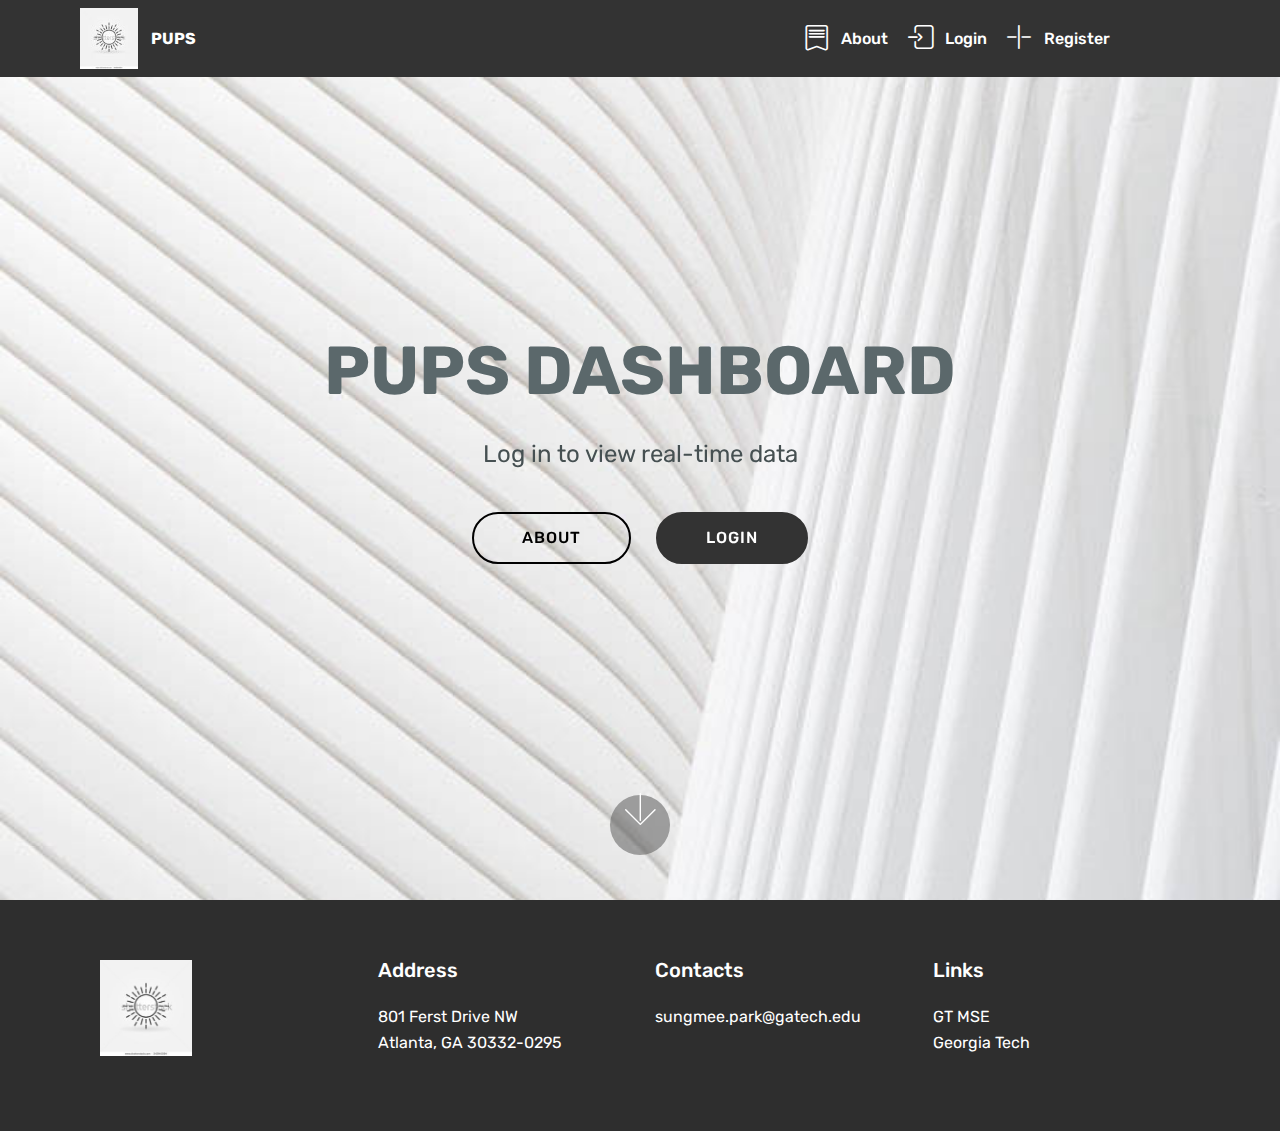
<file: templates/def/index.html>
<!DOCTYPE html>
<html >
<head>
  <!-- Site made with Mobirise Website Builder v4.6.7, https://mobirise.com -->
  <meta charset="UTF-8">
  <meta http-equiv="X-UA-Compatible" content="IE=edge">
  <meta name="generator" content="Mobirise v4.6.7, mobirise.com">
  <meta name="viewport" content="width=device-width, initial-scale=1, minimum-scale=1">
  <link rel="shortcut icon" href="/static/assets/images/stock-vector-linear-sun-logo-simple-vector-dark-thin-isolated-icon-or-sign-340945094-82x86.jpg" type="image/x-icon">
  <meta name="description" content="">
  <title>Home</title>
  <link rel="stylesheet" href="/static/assets/web/assets/mobirise-icons/mobirise-icons.css">
  <link rel="stylesheet" href="/static/assets/web/assets/mobirise-icons-bold/mobirise-icons-bold.css">
  <link rel="stylesheet" href="/static/assets/tether/tether.min.css">
  <link rel="stylesheet" href="/static/assets/bootstrap/css/bootstrap.min.css">
  <link rel="stylesheet" href="/static/assets/bootstrap/css/bootstrap-grid.min.css">
  <link rel="stylesheet" href="/static/assets/bootstrap/css/bootstrap-reboot.min.css">
  <link rel="stylesheet" href="/static/assets/socicon/css/styles.css">
  <link rel="stylesheet" href="/static/assets/dropdown/css/style.css">
  <link rel="stylesheet" href="/static/assets/theme/css/style.css">
  <link rel="stylesheet" href="/static/assets/mobirise/css/mbr-additional.css" type="text/css">
  
  
  
</head>
<body>
  <section class="menu cid-qNHJNwdL6B" once="menu" id="menu1-e">

    

    <nav class="navbar navbar-expand beta-menu navbar-dropdown align-items-center navbar-fixed-top navbar-toggleable-sm">
        <button class="navbar-toggler navbar-toggler-right" type="button" data-toggle="collapse" data-target="#navbarSupportedContent" aria-controls="navbarSupportedContent" aria-expanded="false" aria-label="Toggle navigation">
            <div class="hamburger">
                <span></span>
                <span></span>
                <span></span>
                <span></span>
            </div>
        </button>
        <div class="menu-logo">
            <div class="navbar-brand">
                <span class="navbar-logo">
                    <a href="http://pups.storm.gatech.edu/wsgi/sahana">
                         <img src="/static/assets/images/stock-vector-linear-sun-logo-simple-vector-dark-thin-isolated-icon-or-sign-340945094-82x86.jpg" alt="PUPS" title="PUPS HOME" style="height: 3.8rem;">
                    </a>
                </span>
                <span class="navbar-caption-wrap"><a class="navbar-caption text-white display-4" href="http://pups.storm.gatech.edu/wsgi/sahana">
                        PUPS</a></span>
            </div>
        </div>
        <div class="collapse navbar-collapse" id="navbarSupportedContent">
            <ul class="navbar-nav nav-dropdown nav-right" data-app-modern-menu="true"><li class="nav-item">
                    <a class="nav-link link text-white display-4" href="about.html"><span class="mbrib-bookmark mbr-iconfont mbr-iconfont-btn"></span>
                        
                        About</a>
                </li>
                <li class="nav-item">
                    <a class="nav-link link text-white display-4" href="http://pups.storm.gatech.edu/wsgi/sahana/login"><span class="mbrib-login mbr-iconfont mbr-iconfont-btn"></span>Login</a>
                </li><li class="nav-item"><a class="nav-link link text-white display-4" href="http://pups.storm.gatech.edu/wsgi/sahana/register"><span class="mbrib-plus mbr-iconfont mbr-iconfont-btn"></span>Register &nbsp; &nbsp; &nbsp; &nbsp; &nbsp; &nbsp; &nbsp; &nbsp; &nbsp; &nbsp;</a></li></ul>
            
        </div>
    </nav>
</section>

<section class="engine"><a href="https://mobirise.ws/c">best website maker</a></section><section class="cid-qNHJNxkvua mbr-fullscreen mbr-parallax-background" id="header2-f">

    

    

    <div class="container align-center">
        <div class="row justify-content-md-center">
            <div class="mbr-white col-md-10">
                <h1 class="mbr-section-title mbr-bold pb-3 mbr-fonts-style display-1">
                    PUPS DASHBOARD</h1>
                
                <p class="mbr-text pb-3 mbr-fonts-style display-5">Log in to view real-time data</p>
                <div class="mbr-section-btn"><a class="btn btn-md btn-black-outline display-4" href="about.html">ABOUT</a>
                    <a class="btn btn-md btn-black display-4" href="http://pups.storm.gatech.edu/wsgi/sahana/login">LOGIN</a></div>
            </div>
        </div>
    </div>
    <div class="mbr-arrow hidden-sm-down" aria-hidden="true">
        <a href="#next">
            <i class="mbri-down mbr-iconfont"></i>
        </a>
    </div>
</section>

<section class="cid-qNHJNyn9Dl" id="footer1-g">

    

    

    <div class="container">
        <div class="media-container-row content text-white">
            <div class="col-12 col-md-3">
                <div class="media-wrap">
                    <a href="http://pups.storm.gatech.edu">
                        <img src="/static/assets/images/stock-vector-linear-sun-logo-simple-vector-dark-thin-isolated-icon-or-sign-340945094-192x201.jpg" alt="Mobirise" title="">
                    </a>
                </div>
            </div>
            <div class="col-12 col-md-3 mbr-fonts-style display-7">
                <h5 class="pb-3">
                    Address
                </h5>
                <p class="mbr-text">801 Ferst Drive NW
<br>Atlanta, GA 30332-0295</p>
            </div>
            <div class="col-12 col-md-3 mbr-fonts-style display-7">
                <h5 class="pb-3">
                    Contacts
                </h5>
                <p class="mbr-text">sungmee.park@gatech.edu<br></p>
            </div>
            <div class="col-12 col-md-3 mbr-fonts-style display-7">
                <h5 class="pb-3">
                    Links
                </h5>
                <p class="mbr-text">GT MSE<br>Georgia Tech<br></p>
            </div>
        </div>
        
    </div>
</section>


  <script src="/static/assets/web/assets/jquery/jquery.min.js"></script>
  <script src="/static/assets/popper/popper.min.js"></script>
  <script src="/static/assets/tether/tether.min.js"></script>
  <script src="/static/assets/bootstrap/js/bootstrap.min.js"></script>
  <script src="/static/assets/touchswipe/jquery.touch-swipe.min.js"></script>
  <script src="/static/assets/parallax/jarallax.min.js"></script>
  <script src="/static/assets/smoothscroll/smooth-scroll.js"></script>
  <script src="/static/assets/dropdown/js/script.min.js"></script>
  <script src="/static/assets/theme/js/script.js"></script>
  
  
</body>
</html>
</file>
<file: static/assets/web/assets/mobirise-icons/mobirise-icons.css>
@font-face {
  font-family: 'MobiriseIcons';
  src:  url('mobirise-icons.eot?spat4u');
  src:  url('mobirise-icons.eot?spat4u#iefix') format('embedded-opentype'),
    url('mobirise-icons.ttf?spat4u') format('truetype'),
    url('mobirise-icons.woff?spat4u') format('woff'),
    url('mobirise-icons.svg?spat4u#MobiriseIcons') format('svg');
  font-weight: normal;
  font-style: normal;
}

[class^="mbri-"], [class*=" mbri-"] {
  /* use !important to prevent issues with browser extensions that change fonts */
  font-family: MobiriseIcons !important;
  speak: none;
  font-style: normal;
  font-weight: normal;
  font-variant: normal;
  text-transform: none;
  line-height: 1;

  /* Better Font Rendering =========== */
  -webkit-font-smoothing: antialiased;
  -moz-osx-font-smoothing: grayscale;
}

.mbri-add-submenu:before {
  content: "\e900";
}
.mbri-alert:before {
  content: "\e901";
}
.mbri-align-center:before {
  content: "\e902";
}
.mbri-align-justify:before {
  content: "\e903";
}
.mbri-align-left:before {
  content: "\e904";
}
.mbri-align-right:before {
  content: "\e905";
}
.mbri-android:before {
  content: "\e906";
}
.mbri-apple:before {
  content: "\e907";
}
.mbri-arrow-down:before {
  content: "\e908";
}
.mbri-arrow-next:before {
  content: "\e909";
}
.mbri-arrow-prev:before {
  content: "\e90a";
}
.mbri-arrow-up:before {
  content: "\e90b";
}
.mbri-bold:before {
  content: "\e90c";
}
.mbri-bookmark:before {
  content: "\e90d";
}
.mbri-bootstrap:before {
  content: "\e90e";
}
.mbri-briefcase:before {
  content: "\e90f";
}
.mbri-browse:before {
  content: "\e910";
}
.mbri-bulleted-list:before {
  content: "\e911";
}
.mbri-calendar:before {
  content: "\e912";
}
.mbri-camera:before {
  content: "\e913";
}
.mbri-cart-add:before {
  content: "\e914";
}
.mbri-cart-full:before {
  content: "\e915";
}
.mbri-cash:before {
  content: "\e916";
}
.mbri-change-style:before {
  content: "\e917";
}
.mbri-chat:before {
  content: "\e918";
}
.mbri-clock:before {
  content: "\e919";
}
.mbri-close:before {
  content: "\e91a";
}
.mbri-cloud:before {
  content: "\e91b";
}
.mbri-code:before {
  content: "\e91c";
}
.mbri-contact-form:before {
  content: "\e91d";
}
.mbri-credit-card:before {
  content: "\e91e";
}
.mbri-cursor-click:before {
  content: "\e91f";
}
.mbri-cust-feedback:before {
  content: "\e920";
}
.mbri-database:before {
  content: "\e921";
}
.mbri-delivery:before {
  content: "\e922";
}
.mbri-desktop:before {
  content: "\e923";
}
.mbri-devices:before {
  content: "\e924";
}
.mbri-down:before {
  content: "\e925";
}
.mbri-download:before {
  content: "\e989";
}
.mbri-drag-n-drop:before {
  content: "\e927";
}
.mbri-drag-n-drop2:before {
  content: "\e928";
}
.mbri-edit:before {
  content: "\e929";
}
.mbri-edit2:before {
  content: "\e92a";
}
.mbri-error:before {
  content: "\e92b";
}
.mbri-extension:before {
  content: "\e92c";
}
.mbri-features:before {
  content: "\e92d";
}
.mbri-file:before {
  content: "\e92e";
}
.mbri-flag:before {
  content: "\e92f";
}
.mbri-folder:before {
  content: "\e930";
}
.mbri-gift:before {
  content: "\e931";
}
.mbri-github:before {
  content: "\e932";
}
.mbri-globe:before {
  content: "\e933";
}
.mbri-globe-2:before {
  content: "\e934";
}
.mbri-growing-chart:before {
  content: "\e935";
}
.mbri-hearth:before {
  content: "\e936";
}
.mbri-help:before {
  content: "\e937";
}
.mbri-home:before {
  content: "\e938";
}
.mbri-hot-cup:before {
  content: "\e939";
}
.mbri-idea:before {
  content: "\e93a";
}
.mbri-image-gallery:before {
  content: "\e93b";
}
.mbri-image-slider:before {
  content: "\e93c";
}
.mbri-info:before {
  content: "\e93d";
}
.mbri-italic:before {
  content: "\e93e";
}
.mbri-key:before {
  content: "\e93f";
}
.mbri-laptop:before {
  content: "\e940";
}
.mbri-layers:before {
  content: "\e941";
}
.mbri-left-right:before {
  content: "\e942";
}
.mbri-left:before {
  content: "\e943";
}
.mbri-letter:before {
  content: "\e944";
}
.mbri-like:before {
  content: "\e945";
}
.mbri-link:before {
  content: "\e946";
}
.mbri-lock:before {
  content: "\e947";
}
.mbri-login:before {
  content: "\e948";
}
.mbri-logout:before {
  content: "\e949";
}
.mbri-magic-stick:before {
  content: "\e94a";
}
.mbri-map-pin:before {
  content: "\e94b";
}
.mbri-menu:before {
  content: "\e94c";
}
.mbri-mobile:before {
  content: "\e94d";
}
.mbri-mobile2:before {
  content: "\e94e";
}
.mbri-mobirise:before {
  content: "\e94f";
}
.mbri-more-horizontal:before {
  content: "\e950";
}
.mbri-more-vertical:before {
  content: "\e951";
}
.mbri-music:before {
  content: "\e952";
}
.mbri-new-file:before {
  content: "\e953";
}
.mbri-numbered-list:before {
  content: "\e954";
}
.mbri-opened-folder:before {
  content: "\e955";
}
.mbri-pages:before {
  content: "\e956";
}
.mbri-paper-plane:before {
  content: "\e957";
}
.mbri-paperclip:before {
  content: "\e958";
}
.mbri-photo:before {
  content: "\e959";
}
.mbri-photos:before {
  content: "\e95a";
}
.mbri-pin:before {
  content: "\e95b";
}
.mbri-play:before {
  content: "\e95c";
}
.mbri-plus:before {
  content: "\e95d";
}
.mbri-preview:before {
  content: "\e95e";
}
.mbri-print:before {
  content: "\e95f";
}
.mbri-protect:before {
  content: "\e960";
}
.mbri-question:before {
  content: "\e961";
}
.mbri-quote-left:before {
  content: "\e962";
}
.mbri-quote-right:before {
  content: "\e963";
}
.mbri-refresh:before {
  content: "\e964";
}
.mbri-responsive:before {
  content: "\e965";
}
.mbri-right:before {
  content: "\e966";
}
.mbri-rocket:before {
  content: "\e967";
}
.mbri-sad-face:before {
  content: "\e968";
}
.mbri-sale:before {
  content: "\e969";
}
.mbri-save:before {
  content: "\e96a";
}
.mbri-search:before {
  content: "\e96b";
}
.mbri-setting:before {
  content: "\e96c";
}
.mbri-setting2:before {
  content: "\e96d";
}
.mbri-setting3:before {
  content: "\e96e";
}
.mbri-share:before {
  content: "\e96f";
}
.mbri-shopping-bag:before {
  content: "\e970";
}
.mbri-shopping-basket:before {
  content: "\e971";
}
.mbri-shopping-cart:before {
  content: "\e972";
}
.mbri-sites:before {
  content: "\e973";
}
.mbri-smile-face:before {
  content: "\e974";
}
.mbri-speed:before {
  content: "\e975";
}
.mbri-star:before {
  content: "\e976";
}
.mbri-success:before {
  content: "\e977";
}
.mbri-sun:before {
  content: "\e978";
}
.mbri-sun2:before {
  content: "\e979";
}
.mbri-tablet:before {
  content: "\e97a";
}
.mbri-tablet-vertical:before {
  content: "\e97b";
}
.mbri-target:before {
  content: "\e97c";
}
.mbri-timer:before {
  content: "\e97d";
}
.mbri-to-ftp:before {
  content: "\e97e";
}
.mbri-to-local-drive:before {
  content: "\e97f";
}
.mbri-touch-swipe:before {
  content: "\e980";
}
.mbri-touch:before {
  content: "\e981";
}
.mbri-trash:before {
  content: "\e982";
}
.mbri-underline:before {
  content: "\e983";
}
.mbri-unlink:before {
  content: "\e984";
}
.mbri-unlock:before {
  content: "\e985";
}
.mbri-up-down:before {
  content: "\e986";
}
.mbri-up:before {
  content: "\e987";
}
.mbri-update:before {
  content: "\e988";
}
.mbri-upload:before {
 content: "\e926"; 
}
.mbri-user:before {
  content: "\e98a";
}
.mbri-user2:before {
  content: "\e98b";
}
.mbri-users:before {
  content: "\e98c";
}
.mbri-video:before {
  content: "\e98d";
}
.mbri-video-play:before {
  content: "\e98e";
}
.mbri-watch:before {
  content: "\e98f";
}
.mbri-website-theme:before {
  content: "\e990";
}
.mbri-wifi:before {
  content: "\e991";
}
.mbri-windows:before {
  content: "\e992";
}
.mbri-zoom-out:before {
  content: "\e993";
}
.mbri-redo:before {
  content: "\e994";
}
.mbri-undo:before {
  content: "\e995";
}
</file>
<file: static/assets/web/assets/mobirise-icons-bold/mobirise-icons-bold.css>
@font-face {
  font-family: 'mobirise-icons-bold';
  src:  url('mobirise-icons-bold.eot?m1l4yr');
  src:  url('mobirise-icons-bold.eot?m1l4yr#iefix') format('embedded-opentype'),
    url('mobirise-icons-bold.ttf?m1l4yr') format('truetype'),
    url('mobirise-icons-bold.woff?m1l4yr') format('woff'),
    url('mobirise-icons-bold.svg?m1l4yr#mobirise-icons-bold') format('svg');
  font-weight: normal;
  font-style: normal;
}

[class^="mbrib-"], [class*="mbrib-"] {
  /* use !important to prevent issues with browser extensions that change fonts */
  font-family: 'mobirise-icons-bold' !important;
  speak: none;
  font-style: normal;
  font-weight: normal;
  font-variant: normal;
  text-transform: none;
  line-height: 1;

  /* Better Font Rendering =========== */
  -webkit-font-smoothing: antialiased;
  -moz-osx-font-smoothing: grayscale;
}

.mbrib-add-submenu:before {
  content: "\e900";
}
.mbrib-alert:before {
  content: "\e901";
}
.mbrib-align-center:before {
  content: "\e902";
}
.mbrib-align-justify:before {
  content: "\e903";
}
.mbrib-align-left:before {
  content: "\e904";
}
.mbrib-align-right:before {
  content: "\e905";
}
.mbrib-android:before {
  content: "\e906";
}
.mbrib-apple:before {
  content: "\e907";
}
.mbrib-arrow-down:before {
  content: "\e908";
}
.mbrib-arrow-next:before {
  content: "\e909";
}
.mbrib-arrow-prev:before {
  content: "\e90a";
}
.mbrib-arrow-up:before {
  content: "\e90b";
}
.mbrib-bold:before {
  content: "\e90c";
}
.mbrib-bookmark:before {
  content: "\e90d";
}
.mbrib-bootstrap:before {
  content: "\e90e";
}
.mbrib-briefcase:before {
  content: "\e90f";
}
.mbrib-browse:before {
  content: "\e910";
}
.mbrib-bulleted-list:before {
  content: "\e911";
}
.mbrib-calendar:before {
  content: "\e912";
}
.mbrib-camera:before {
  content: "\e913";
}
.mbrib-cart-add:before {
  content: "\e914";
}
.mbrib-cart-full:before {
  content: "\e915";
}
.mbrib-cash:before {
  content: "\e916";
}
.mbrib-change-style:before {
  content: "\e917";
}
.mbrib-chat:before {
  content: "\e918";
}
.mbrib-clock:before {
  content: "\e919";
}
.mbrib-close:before {
  content: "\e91a";
}
.mbrib-cloud:before {
  content: "\e91b";
}
.mbrib-code:before {
  content: "\e91c";
}
.mbrib-contact-form:before {
  content: "\e91d";
}
.mbrib-credit-card:before {
  content: "\e91e";
}
.mbrib-cursor-click:before {
  content: "\e91f";
}
.mbrib-cust-feedback:before {
  content: "\e920";
}
.mbrib-database:before {
  content: "\e921";
}
.mbrib-delivery:before {
  content: "\e922";
}
.mbrib-desktop:before {
  content: "\e923";
}
.mbrib-devices:before {
  content: "\e924";
}
.mbrib-down:before {
  content: "\e925";
}
.mbrib-download:before {
  content: "\e926";
}
.mbrib-drag-n-drop:before {
  content: "\e927";
}
.mbrib-drag-n-drop2:before {
  content: "\e928";
}
.mbrib-edit:before {
  content: "\e929";
}
.mbrib-edit2:before {
  content: "\e92a";
}
.mbrib-error:before {
  content: "\e92b";
}
.mbrib-extension:before {
  content: "\e92c";
}
.mbrib-features:before {
  content: "\e92d";
}
.mbrib-file:before {
  content: "\e92e";
}
.mbrib-flag:before {
  content: "\e92f";
}
.mbrib-folder:before {
  content: "\e930";
}
.mbrib-gift:before {
  content: "\e931";
}
.mbrib-github:before {
  content: "\e932";
}
.mbrib-globe-2:before {
  content: "\e933";
}
.mbrib-globe:before {
  content: "\e934";
}
.mbrib-growing-chart:before {
  content: "\e935";
}
.mbrib-hearth:before {
  content: "\e936";
}
.mbrib-help:before {
  content: "\e937";
}
.mbrib-home:before {
  content: "\e938";
}
.mbrib-hot-cup:before {
  content: "\e939";
}
.mbrib-idea:before {
  content: "\e93a";
}
.mbrib-image-gallery:before {
  content: "\e93b";
}
.mbrib-image-slider:before {
  content: "\e93c";
}
.mbrib-info:before {
  content: "\e93d";
}
.mbrib-italic:before {
  content: "\e93e";
}
.mbrib-key:before {
  content: "\e93f";
}
.mbrib-laptop:before {
  content: "\e940";
}
.mbrib-layers:before {
  content: "\e941";
}
.mbrib-left-right:before {
  content: "\e942";
}
.mbrib-left:before {
  content: "\e943";
}
.mbrib-letter:before {
  content: "\e944";
}
.mbrib-like:before {
  content: "\e945";
}
.mbrib-link:before {
  content: "\e946";
}
.mbrib-lock:before {
  content: "\e947";
}
.mbrib-login:before {
  content: "\e948";
}
.mbrib-logout:before {
  content: "\e949";
}
.mbrib-magic-stick:before {
  content: "\e94a";
}
.mbrib-map-pin:before {
  content: "\e94b";
}
.mbrib-menu:before {
  content: "\e94c";
}
.mbrib-mobile:before {
  content: "\e94d";
}
.mbrib-mobile2:before {
  content: "\e94e";
}
.mbrib-mobirise:before {
  content: "\e94f";
}
.mbrib-more-horizontal:before {
  content: "\e950";
}
.mbrib-more-vertical:before {
  content: "\e951";
}
.mbrib-music:before {
  content: "\e952";
}
.mbrib-new-file:before {
  content: "\e953";
}
.mbrib-numbered-list:before {
  content: "\e954";
}
.mbrib-opened-folder:before {
  content: "\e955";
}
.mbrib-pages:before {
  content: "\e956";
}
.mbrib-paper-plane:before {
  content: "\e957";
}
.mbrib-paperclip:before {
  content: "\e958";
}
.mbrib-photo:before {
  content: "\e959";
}
.mbrib-photos:before {
  content: "\e95a";
}
.mbrib-pin:before {
  content: "\e95b";
}
.mbrib-play:before {
  content: "\e95c";
}
.mbrib-plus:before {
  content: "\e95d";
}
.mbrib-preview:before {
  content: "\e95e";
}
.mbrib-print:before {
  content: "\e95f";
}
.mbrib-protect:before {
  content: "\e960";
}
.mbrib-question:before {
  content: "\e961";
}
.mbrib-quote-left:before {
  content: "\e962";
}
.mbrib-quote-right:before {
  content: "\e963";
}
.mbrib-redo:before {
  content: "\e964";
}
.mbrib-refresh:before {
  content: "\e965";
}
.mbrib-responsive:before {
  content: "\e966";
}
.mbrib-right:before {
  content: "\e967";
}
.mbrib-rocket:before {
  content: "\e968";
}
.mbrib-sad-face:before {
  content: "\e969";
}
.mbrib-sale:before {
  content: "\e96a";
}
.mbrib-save:before {
  content: "\e96b";
}
.mbrib-search:before {
  content: "\e96c";
}
.mbrib-setting:before {
  content: "\e96d";
}
.mbrib-setting2:before {
  content: "\e96e";
}
.mbrib-setting3:before {
  content: "\e96f";
}
.mbrib-share:before {
  content: "\e970";
}
.mbrib-shopping-bag:before {
  content: "\e971";
}
.mbrib-shopping-basket:before {
  content: "\e972";
}
.mbrib-shopping-cart:before {
  content: "\e973";
}
.mbrib-sites:before {
  content: "\e974";
}
.mbrib-smile-face:before {
  content: "\e975";
}
.mbrib-speed:before {
  content: "\e976";
}
.mbrib-star:before {
  content: "\e977";
}
.mbrib-success:before {
  content: "\e978";
}
.mbrib-sun:before {
  content: "\e979";
}
.mbrib-sun2:before {
  content: "\e97a";
}
.mbrib-tablet-vertical:before {
  content: "\e97b";
}
.mbrib-tablet:before {
  content: "\e97c";
}
.mbrib-target:before {
  content: "\e97d";
}
.mbrib-timer:before {
  content: "\e97e";
}
.mbrib-to-ftp:before {
  content: "\e97f";
}
.mbrib-to-local-drive:before {
  content: "\e980";
}
.mbrib-touch-swipe:before {
  content: "\e981";
}
.mbrib-touch:before {
  content: "\e982";
}
.mbrib-trash:before {
  content: "\e983";
}
.mbrib-underline:before {
  content: "\e984";
}
.mbrib-undo:before {
  content: "\e985";
}
.mbrib-unlink:before {
  content: "\e986";
}
.mbrib-unlock:before {
  content: "\e987";
}
.mbrib-up-down:before {
  content: "\e988";
}
.mbrib-up:before {
  content: "\e989";
}
.mbrib-update:before {
  content: "\e98a";
}
.mbrib-upload:before {
  content: "\e98b";
}
.mbrib-user:before {
  content: "\e98c";
}
.mbrib-user2:before {
  content: "\e98d";
}
.mbrib-users:before {
  content: "\e98e";
}
.mbrib-video-play:before {
  content: "\e98f";
}
.mbrib-video:before {
  content: "\e990";
}
.mbrib-watch:before {
  content: "\e991";
}
.mbrib-website-theme:before {
  content: "\e992";
}
.mbrib-wifi:before {
  content: "\e993";
}
.mbrib-windows:before {
  content: "\e994";
}
.mbrib-zoom-out:before {
  content: "\e995";
}
</file>
<file: static/assets/socicon/css/styles.css>
@charset "UTF-8";

@font-face {
  font-family: "socicon";
  src:url("../fonts/socicon.eot");
  src:url("../fonts/socicon.eot?#iefix") format("embedded-opentype"),
    url("../fonts/socicon.woff") format("woff"),
    url("../fonts/socicon.ttf") format("truetype"),
    url("../fonts/socicon.svg#socicon") format("svg");
  font-weight: normal;
  font-style: normal;

}

[data-icon]:before {
  font-family: "socicon" !important;
  content: attr(data-icon);
  font-style: normal !important;
  font-weight: normal !important;
  font-variant: normal !important;
  text-transform: none !important;
  speak: none;
  line-height: 1;
  -webkit-font-smoothing: antialiased;
  -moz-osx-font-smoothing: grayscale;
}

[class^="socicon-"]:before,
[class*=" socicon-"]:before {
  font-family: "socicon" !important;
  font-style: normal !important;
  font-weight: normal !important;
  font-variant: normal !important;
  text-transform: none !important;
  speak: none;
  line-height: 1;
  -webkit-font-smoothing: antialiased;
  -moz-osx-font-smoothing: grayscale;
}

.socicon-modelmayhem:before {
  content: "\e000";
}
.socicon-mixcloud:before {
  content: "\e001";
}
.socicon-drupal:before {
  content: "\e002";
}
.socicon-swarm:before {
  content: "\e003";
}
.socicon-istock:before {
  content: "\e004";
}
.socicon-yammer:before {
  content: "\e005";
}
.socicon-ello:before {
  content: "\e006";
}
.socicon-stackoverflow:before {
  content: "\e007";
}
.socicon-persona:before {
  content: "\e008";
}
.socicon-triplej:before {
  content: "\e009";
}
.socicon-houzz:before {
  content: "\e00a";
}
.socicon-rss:before {
  content: "\e00b";
}
.socicon-paypal:before {
  content: "\e00c";
}
.socicon-odnoklassniki:before {
  content: "\e00d";
}
.socicon-airbnb:before {
  content: "\e00e";
}
.socicon-periscope:before {
  content: "\e00f";
}
.socicon-outlook:before {
  content: "\e010";
}
.socicon-coderwall:before {
  content: "\e011";
}
.socicon-tripadvisor:before {
  content: "\e012";
}
.socicon-appnet:before {
  content: "\e013";
}
.socicon-goodreads:before {
  content: "\e014";
}
.socicon-tripit:before {
  content: "\e015";
}
.socicon-lanyrd:before {
  content: "\e016";
}
.socicon-slideshare:before {
  content: "\e017";
}
.socicon-buffer:before {
  content: "\e018";
}
.socicon-disqus:before {
  content: "\e019";
}
.socicon-vkontakte:before {
  content: "\e01a";
}
.socicon-whatsapp:before {
  content: "\e01b";
}
.socicon-patreon:before {
  content: "\e01c";
}
.socicon-storehouse:before {
  content: "\e01d";
}
.socicon-pocket:before {
  content: "\e01e";
}
.socicon-mail:before {
  content: "\e01f";
}
.socicon-blogger:before {
  content: "\e020";
}
.socicon-technorati:before {
  content: "\e021";
}
.socicon-reddit:before {
  content: "\e022";
}
.socicon-dribbble:before {
  content: "\e023";
}
.socicon-stumbleupon:before {
  content: "\e024";
}
.socicon-digg:before {
  content: "\e025";
}
.socicon-envato:before {
  content: "\e026";
}
.socicon-behance:before {
  content: "\e027";
}
.socicon-delicious:before {
  content: "\e028";
}
.socicon-deviantart:before {
  content: "\e029";
}
.socicon-forrst:before {
  content: "\e02a";
}
.socicon-play:before {
  content: "\e02b";
}
.socicon-zerply:before {
  content: "\e02c";
}
.socicon-wikipedia:before {
  content: "\e02d";
}
.socicon-apple:before {
  content: "\e02e";
}
.socicon-flattr:before {
  content: "\e02f";
}
.socicon-github:before {
  content: "\e030";
}
.socicon-renren:before {
  content: "\e031";
}
.socicon-friendfeed:before {
  content: "\e032";
}
.socicon-newsvine:before {
  content: "\e033";
}
.socicon-identica:before {
  content: "\e034";
}
.socicon-bebo:before {
  content: "\e035";
}
.socicon-zynga:before {
  content: "\e036";
}
.socicon-steam:before {
  content: "\e037";
}
.socicon-xbox:before {
  content: "\e038";
}
.socicon-windows:before {
  content: "\e039";
}
.socicon-qq:before {
  content: "\e03a";
}
.socicon-douban:before {
  content: "\e03b";
}
.socicon-meetup:before {
  content: "\e03c";
}
.socicon-playstation:before {
  content: "\e03d";
}
.socicon-android:before {
  content: "\e03e";
}
.socicon-snapchat:before {
  content: "\e03f";
}
.socicon-twitter:before {
  content: "\e040";
}
.socicon-facebook:before {
  content: "\e041";
}
.socicon-googleplus:before {
  content: "\e042";
}
.socicon-pinterest:before {
  content: "\e043";
}
.socicon-foursquare:before {
  content: "\e044";
}
.socicon-yahoo:before {
  content: "\e045";
}
.socicon-skype:before {
  content: "\e046";
}
.socicon-yelp:before {
  content: "\e047";
}
.socicon-feedburner:before {
  content: "\e048";
}
.socicon-linkedin:before {
  content: "\e049";
}
.socicon-viadeo:before {
  content: "\e04a";
}
.socicon-xing:before {
  content: "\e04b";
}
.socicon-myspace:before {
  content: "\e04c";
}
.socicon-soundcloud:before {
  content: "\e04d";
}
.socicon-spotify:before {
  content: "\e04e";
}
.socicon-grooveshark:before {
  content: "\e04f";
}
.socicon-lastfm:before {
  content: "\e050";
}
.socicon-youtube:before {
  content: "\e051";
}
.socicon-vimeo:before {
  content: "\e052";
}
.socicon-dailymotion:before {
  content: "\e053";
}
.socicon-vine:before {
  content: "\e054";
}
.socicon-flickr:before {
  content: "\e055";
}
.socicon-500px:before {
  content: "\e056";
}
.socicon-wordpress:before {
  content: "\e058";
}
.socicon-tumblr:before {
  content: "\e059";
}
.socicon-twitch:before {
  content: "\e05a";
}
.socicon-8tracks:before {
  content: "\e05b";
}
.socicon-amazon:before {
  content: "\e05c";
}
.socicon-icq:before {
  content: "\e05d";
}
.socicon-smugmug:before {
  content: "\e05e";
}
.socicon-ravelry:before {
  content: "\e05f";
}
.socicon-weibo:before {
  content: "\e060";
}
.socicon-baidu:before {
  content: "\e061";
}
.socicon-angellist:before {
  content: "\e062";
}
.socicon-ebay:before {
  content: "\e063";
}
.socicon-imdb:before {
  content: "\e064";
}
.socicon-stayfriends:before {
  content: "\e065";
}
.socicon-residentadvisor:before {
  content: "\e066";
}
.socicon-google:before {
  content: "\e067";
}
.socicon-yandex:before {
  content: "\e068";
}
.socicon-sharethis:before {
  content: "\e069";
}
.socicon-bandcamp:before {
  content: "\e06a";
}
.socicon-itunes:before {
  content: "\e06b";
}
.socicon-deezer:before {
  content: "\e06c";
}
.socicon-telegram:before {
  content: "\e06e";
}
.socicon-openid:before {
  content: "\e06f";
}
.socicon-amplement:before {
  content: "\e070";
}
.socicon-viber:before {
  content: "\e071";
}
.socicon-zomato:before {
  content: "\e072";
}
.socicon-draugiem:before {
  content: "\e074";
}
.socicon-endomodo:before {
  content: "\e075";
}
.socicon-filmweb:before {
  content: "\e076";
}
.socicon-stackexchange:before {
  content: "\e077";
}
.socicon-wykop:before {
  content: "\e078";
}
.socicon-teamspeak:before {
  content: "\e079";
}
.socicon-teamviewer:before {
  content: "\e07a";
}
.socicon-ventrilo:before {
  content: "\e07b";
}
.socicon-younow:before {
  content: "\e07c";
}
.socicon-raidcall:before {
  content: "\e07d";
}
.socicon-mumble:before {
  content: "\e07e";
}
.socicon-medium:before {
  content: "\e06d";
}
.socicon-bebee:before {
  content: "\e07f";
}
.socicon-hitbox:before {
  content: "\e080";
}
.socicon-reverbnation:before {
  content: "\e081";
}
.socicon-formulr:before {
  content: "\e082";
}
.socicon-instagram:before {
  content: "\e057";
}
.socicon-battlenet:before {
  content: "\e083";
}
.socicon-chrome:before {
  content: "\e084";
}
.socicon-discord:before {
  content: "\e086";
}
.socicon-issuu:before {
  content: "\e087";
}
.socicon-macos:before {
  content: "\e088";
}
.socicon-firefox:before {
  content: "\e089";
}
.socicon-opera:before {
  content: "\e08d";
}
.socicon-keybase:before {
  content: "\e090";
}
.socicon-alliance:before {
  content: "\e091";
}
.socicon-livejournal:before {
  content: "\e092";
}
.socicon-googlephotos:before {
  content: "\e093";
}
.socicon-horde:before {
  content: "\e094";
}
.socicon-etsy:before {
  content: "\e095";
}
.socicon-zapier:before {
  content: "\e096";
}
.socicon-google-scholar:before {
  content: "\e097";
}
.socicon-researchgate:before {
  content: "\e098";
}
.socicon-wechat:before {
  content: "\e099";
}
.socicon-strava:before {
  content: "\e09a";
}
.socicon-line:before {
  content: "\e09b";
}
.socicon-lyft:before {
  content: "\e09c";
}
.socicon-uber:before {
  content: "\e09d";
}
.socicon-songkick:before {
  content: "\e09e";
}
.socicon-viewbug:before {
  content: "\e09f";
}
.socicon-googlegroups:before {
  content: "\e0a0";
}
.socicon-quora:before {
  content: "\e073";
}
.socicon-diablo:before {
  content: "\e085";
}
.socicon-blizzard:before {
  content: "\e0a1";
}
.socicon-hearthstone:before {
  content: "\e08b";
}
.socicon-heroes:before {
  content: "\e08a";
}
.socicon-overwatch:before {
  content: "\e08c";
}
.socicon-warcraft:before {
  content: "\e08e";
}
.socicon-starcraft:before {
  content: "\e08f";
}
.socicon-beam:before {
  content: "\e0a2";
}
.socicon-curse:before {
  content: "\e0a3";
}
.socicon-player:before {
  content: "\e0a4";
}
.socicon-streamjar:before {
  content: "\e0a5";
}
.socicon-nintendo:before {
  content: "\e0a6";
}
.socicon-hellocoton:before {
  content: "\e0a7";
}
</file>
<file: static/assets/dropdown/css/style.css>
.navbar-dropdown {
  left: 0;
  padding: 0;
  position: absolute;
  right: 0;
  top: 0;
  transition: all 0.45s ease;
  z-index: 1030;
  background: #282828; }
  .navbar-dropdown .navbar-logo {
    margin-right: 0.8rem;
    transition: margin 0.3s ease-in-out;
    vertical-align: middle; }
    .navbar-dropdown .navbar-logo img {
      height: 3.125rem;
      transition: all 0.3s ease-in-out; }
    .navbar-dropdown .navbar-logo.mbr-iconfont {
      font-size: 3.125rem;
      line-height: 3.125rem; }
  .navbar-dropdown .navbar-caption {
    font-weight: 700;
    white-space: normal;
    vertical-align: -4px;
    line-height: 3.125rem !important; }
    .navbar-dropdown .navbar-caption, .navbar-dropdown .navbar-caption:hover {
      color: inherit;
      text-decoration: none; }
  .navbar-dropdown .mbr-iconfont + .navbar-caption {
    vertical-align: -1px; }
  .navbar-dropdown.navbar-fixed-top {
    position: fixed; }
  .navbar-dropdown .navbar-brand span {
    vertical-align: -4px; }
  .navbar-dropdown.bg-color.transparent {
    background: none; }
  .navbar-dropdown.navbar-short .navbar-brand {
    padding: 0.625rem 0; }
    .navbar-dropdown.navbar-short .navbar-brand span {
      vertical-align: -1px; }
  .navbar-dropdown.navbar-short .navbar-caption {
    line-height: 2.375rem !important;
    vertical-align: -2px; }
  .navbar-dropdown.navbar-short .navbar-logo {
    margin-right: 0.5rem; }
    .navbar-dropdown.navbar-short .navbar-logo img {
      height: 2.375rem; }
    .navbar-dropdown.navbar-short .navbar-logo.mbr-iconfont {
      font-size: 2.375rem;
      line-height: 2.375rem; }
  .navbar-dropdown.navbar-short .mbr-table-cell {
    height: 3.625rem; }
  .navbar-dropdown .navbar-close {
    left: 0.6875rem;
    position: fixed;
    top: 0.75rem;
    z-index: 1000; }
  .navbar-dropdown .hamburger-icon {
    content: "";
    display: inline-block;
    vertical-align: middle;
    width: 16px;
    -webkit-box-shadow: 0 -6px 0 1px #282828,0 0 0 1px #282828,0 6px 0 1px #282828;
    -moz-box-shadow: 0 -6px 0 1px #282828,0 0 0 1px #282828,0 6px 0 1px #282828;
    box-shadow: 0 -6px 0 1px #282828,0 0 0 1px #282828,0 6px 0 1px #282828; }

.dropdown-menu .dropdown-toggle[data-toggle="dropdown-submenu"]::after {
  border-bottom: 0.35em solid transparent;
  border-left: 0.35em solid;
  border-right: 0;
  border-top: 0.35em solid transparent;
  margin-left: 0.3rem; }

.dropdown-menu .dropdown-item:focus {
  outline: 0; }

.nav-dropdown {
  font-size: 0.75rem;
  font-weight: 500;
  height: auto !important; }
  .nav-dropdown .nav-btn {
    padding-left: 1rem; }
  .nav-dropdown .link {
    margin: .667em 1.667em;
    font-weight: 500;
    padding: 0;
    transition: color .2s ease-in-out; }
    .nav-dropdown .link.dropdown-toggle {
      margin-right: 2.583em; }
      .nav-dropdown .link.dropdown-toggle::after {
        margin-left: .25rem;
        border-top: 0.35em solid;
        border-right: 0.35em solid transparent;
        border-left: 0.35em solid transparent;
        border-bottom: 0; }
      .nav-dropdown .link.dropdown-toggle[aria-expanded="true"] {
        margin: 0;
        padding: 0.667em 3.263em  0.667em 1.667em; }
  .nav-dropdown .link::after,
  .nav-dropdown .dropdown-item::after {
    color: inherit; }
  .nav-dropdown .btn {
    font-size: 0.75rem;
    font-weight: 700;
    letter-spacing: 0;
    margin-bottom: 0;
    padding-left: 1.25rem;
    padding-right: 1.25rem; }
  .nav-dropdown .dropdown-menu {
    border-radius: 0;
    border: 0;
    left: 0;
    margin: 0;
    padding-bottom: 1.25rem;
    padding-top: 1.25rem;
    position: relative; }
  .nav-dropdown .dropdown-submenu {
    margin-left: 0.125rem;
    top: 0; }
  .nav-dropdown .dropdown-item {
    font-weight: 500;
    line-height: 2;
    padding: 0.3846em 4.615em 0.3846em 1.5385em;
    position: relative;
    transition: color .2s ease-in-out, background-color .2s ease-in-out; }
    .nav-dropdown .dropdown-item::after {
      margin-top: -0.3077em;
      position: absolute;
      right: 1.1538em;
      top: 50%; }
    .nav-dropdown .dropdown-item:focus, .nav-dropdown .dropdown-item:hover {
      background: none; }

@media (max-width: 767px) {
  .nav-dropdown.navbar-toggleable-sm {
    bottom: 0;
    display: none;
    left: 0;
    overflow-x: hidden;
    position: fixed;
    top: 0;
    transform: translateX(-100%);
    -ms-transform: translateX(-100%);
    -webkit-transform: translateX(-100%);
    width: 18.75rem;
    z-index: 999; } }
.nav-dropdown.navbar-toggleable-xl {
  bottom: 0;
  display: none;
  left: 0;
  overflow-x: hidden;
  position: fixed;
  top: 0;
  transform: translateX(-100%);
  -ms-transform: translateX(-100%);
  -webkit-transform: translateX(-100%);
  width: 18.75rem;
  z-index: 999; }

.nav-dropdown-sm {
  display: block !important;
  overflow-x: hidden;
  overflow: auto;
  padding-top: 3.875rem; }
  .nav-dropdown-sm::after {
    content: "";
    display: block;
    height: 3rem;
    width: 100%; }
  .nav-dropdown-sm.collapse.in ~ .navbar-close {
    display: block !important; }
  .nav-dropdown-sm.collapsing, .nav-dropdown-sm.collapse.in {
    transform: translateX(0);
    -ms-transform: translateX(0);
    -webkit-transform: translateX(0);
    transition: all 0.25s ease-out;
    -webkit-transition: all 0.25s ease-out;
    background: #282828; }
  .nav-dropdown-sm.collapsing[aria-expanded="false"] {
    transform: translateX(-100%);
    -ms-transform: translateX(-100%);
    -webkit-transform: translateX(-100%); }
  .nav-dropdown-sm .nav-item {
    display: block;
    margin-left: 0 !important;
    padding-left: 0; }
  .nav-dropdown-sm .link,
  .nav-dropdown-sm .dropdown-item {
    border-top: 1px dotted rgba(255, 255, 255, 0.1);
    font-size: 0.8125rem;
    line-height: 1.6;
    margin: 0 !important;
    padding: 0.875rem 2.4rem 0.875rem 1.5625rem !important;
    position: relative;
    white-space: normal; }
    .nav-dropdown-sm .link:focus, .nav-dropdown-sm .link:hover,
    .nav-dropdown-sm .dropdown-item:focus,
    .nav-dropdown-sm .dropdown-item:hover {
      background: rgba(0, 0, 0, 0.2) !important;
      color: #c0a375; }
  .nav-dropdown-sm .nav-btn {
    position: relative;
    padding: 1.5625rem 1.5625rem 0 1.5625rem; }
    .nav-dropdown-sm .nav-btn::before {
      border-top: 1px dotted rgba(255, 255, 255, 0.1);
      content: "";
      left: 0;
      position: absolute;
      top: 0;
      width: 100%; }
    .nav-dropdown-sm .nav-btn + .nav-btn {
      padding-top: 0.625rem; }
      .nav-dropdown-sm .nav-btn + .nav-btn::before {
        display: none; }
  .nav-dropdown-sm .btn {
    padding: 0.625rem 0; }
  .nav-dropdown-sm .dropdown-toggle[data-toggle="dropdown-submenu"]::after {
    margin-left: .25rem;
    border-top: 0.35em solid;
    border-right: 0.35em solid transparent;
    border-left: 0.35em solid transparent;
    border-bottom: 0; }
  .nav-dropdown-sm .dropdown-toggle[data-toggle="dropdown-submenu"][aria-expanded="true"]::after {
    border-top: 0;
    border-right: 0.35em solid transparent;
    border-left: 0.35em solid transparent;
    border-bottom: 0.35em solid; }
  .nav-dropdown-sm .dropdown-menu {
    margin: 0;
    padding: 0;
    position: relative;
    top: 0;
    left: 0;
    width: 100%;
    border: 0;
    float: none;
    border-radius: 0;
    background: none; }
  .nav-dropdown-sm .dropdown-submenu {
    left: 100%;
    margin-left: 0.125rem;
    margin-top: -1.25rem;
    top: 0; }

.navbar-toggleable-sm .nav-dropdown .dropdown-menu {
  position: absolute; }

.navbar-toggleable-sm .nav-dropdown .dropdown-submenu {
  left: 100%;
  margin-left: 0.125rem;
  margin-top: -1.25rem;
  top: 0; }

.navbar-toggleable-sm.opened .nav-dropdown .dropdown-menu {
  position: relative; }

.navbar-toggleable-sm.opened .nav-dropdown .dropdown-submenu {
  left: 0;
  margin-left: 00rem;
  margin-top: 0rem;
  top: 0; }

.is-builder .nav-dropdown.collapsing {
  transition: none !important; }

/*# sourceMappingURL=style.css.map */
</file>
<file: static/assets/theme/css/style.css>
/*!
 * Mobirise v4 theme (https://mobirise.com/)
 * Copyright 2017 Mobirise
 */
section {
  background-color: #eeeeee; }

section,
.container,
.container-fluid {
  position: relative;
  word-wrap: break-word; }

a.mbr-iconfont:hover {
  text-decoration: none; }

.article .lead p, .article .lead ul, .article .lead ol, .article .lead pre, .article .lead blockquote {
  margin-bottom: 0; }

a {
  font-style: normal;
  font-weight: 400;
  cursor: pointer; }
  a, a:hover {
    text-decoration: none; }

figure {
  margin-bottom: 0; }

body {
  color: #232323; }

h1, h2, h3, h4, h5, h6,
.h1, .h2, .h3, .h4, .h5, .h6,
.display-1, .display-2, .display-3, .display-4 {
  line-height: 1;
  word-break: break-word;
  word-wrap: break-word; }

b, strong {
  font-weight: bold; }

blockquote {
  padding: 10px 0 10px 20px;
  position: relative;
  border-left: 2px solid;
  border-color: #ff3366; }

input:-webkit-autofill, input:-webkit-autofill:hover, input:-webkit-autofill:focus, input:-webkit-autofill:active {
  transition-delay: 9999s;
  transition-property: background-color, color; }

textarea[type="hidden"] {
  display: none; }

body {
  position: relative; }

section {
  background-position: 50% 50%;
  background-repeat: no-repeat;
  background-size: cover; }
  section .mbr-background-video,
  section .mbr-background-video-preview {
    position: absolute;
    bottom: 0;
    left: 0;
    right: 0;
    top: 0; }

.hidden {
  visibility: hidden; }

.mbr-z-index20 {
  z-index: 20; }

/*! Base colors */
.mbr-white {
  color: #ffffff; }

.mbr-black {
  color: #000000; }

.mbr-bg-white {
  background-color: #ffffff; }

.mbr-bg-black {
  background-color: #000000; }

/*! Text-aligns */
.align-left {
  text-align: left; }

.align-center {
  text-align: center; }

.align-right {
  text-align: right; }

@media (max-width: 767px) {
  .align-left, .align-center, .align-right, .mbr-section-btn, .mbr-section-title {
    text-align: center; } }
/*! Font-weight  */
.mbr-light {
  font-weight: 300; }

.mbr-regular {
  font-weight: 400; }

.mbr-semibold {
  font-weight: 500; }

.mbr-bold {
  font-weight: 700; }

/*! Media  */
.media-size-item {
  -webkit-flex: 1 1 auto;
  -moz-flex: 1 1 auto;
  -ms-flex: 1 1 auto;
  -o-flex: 1 1 auto;
  flex: 1 1 auto; }

.media-content {
  -webkit-flex-basis: 100%;
  flex-basis: 100%; }

.media-container-row {
  display: -ms-flexbox;
  display: -webkit-flex;
  display: flex;
  -webkit-flex-direction: row;
  -ms-flex-direction: row;
  flex-direction: row;
  -webkit-flex-wrap: wrap;
  -ms-flex-wrap: wrap;
  flex-wrap: wrap;
  -webkit-justify-content: center;
  -ms-flex-pack: center;
  justify-content: center;
  -webkit-align-content: center;
  -ms-flex-line-pack: center;
  align-content: center;
  -webkit-align-items: start;
  -ms-flex-align: start;
  align-items: start; }
  .media-container-row .media-size-item {
    width: 400px; }

.media-container-column {
  display: -ms-flexbox;
  display: -webkit-flex;
  display: flex;
  -webkit-flex-direction: column;
  -ms-flex-direction: column;
  flex-direction: column;
  -webkit-flex-wrap: wrap;
  -ms-flex-wrap: wrap;
  flex-wrap: wrap;
  -webkit-justify-content: center;
  -ms-flex-pack: center;
  justify-content: center;
  -webkit-align-content: center;
  -ms-flex-line-pack: center;
  align-content: center;
  -webkit-align-items: stretch;
  -ms-flex-align: stretch;
  align-items: stretch; }
  .media-container-column > * {
    width: 100%; }

@media (min-width: 992px) {
  .media-container-row {
    -webkit-flex-wrap: nowrap;
    -ms-flex-wrap: nowrap;
    flex-wrap: nowrap; } }
figure {
  overflow: hidden; }

figure[mbr-media-size] {
  transition: width 0.1s; }

.mbr-figure img, .mbr-figure iframe {
  display: block;
  width: 100%; }

.card {
  background-color: transparent;
  border: none; }

.card-img {
  text-align: center;
  flex-shrink: 0; }

.media {
  max-width: 100%;
  margin: 0 auto; }

.mbr-figure {
  -ms-flex-item-align: center;
  -ms-grid-row-align: center;
  -webkit-align-self: center;
  align-self: center; }

.media-container > div {
  max-width: 100%; }

.mbr-figure img, .card-img img {
  width: 100%; }

@media (max-width: 991px) {
  .media-size-item {
    width: auto !important; }

  .media {
    width: auto; }

  .mbr-figure {
    width: 100% !important; } }
/*! Buttons */
.mbr-section-btn {
  margin-left: -.25rem;
  margin-right: -.25rem;
  font-size: 0; }

nav .mbr-section-btn {
  margin-left: 0rem;
  margin-right: 0rem; }

/*! Btn icon margin */
.btn .mbr-iconfont, .btn.btn-sm .mbr-iconfont {
  cursor: pointer;
  margin-right: 0.5rem; }

.btn.btn-md .mbr-iconfont, .btn.btn-md .mbr-iconfont {
  margin-right: 0.8rem; }

.mbr-regular {
  font-weight: 400; }

.mbr-semibold {
  font-weight: 500; }

.mbr-bold {
  font-weight: 700; }

[type="submit"] {
  -webkit-appearance: none; }

/*! Full-screen */
.mbr-fullscreen .mbr-overlay {
  min-height: 100vh; }

.mbr-fullscreen {
  display: flex;
  display: -webkit-flex;
  display: -moz-flex;
  display: -ms-flex;
  display: -o-flex;
  align-items: center;
  -webkit-align-items: center;
  min-height: 100vh;
  padding-top: 3rem;
  padding-bottom: 3rem; }

/*! Map */
.map {
  height: 25rem;
  position: relative; }
  .map iframe {
    width: 100%;
    height: 100%; }

/* Form */
.form-asterisk {
  font-family: initial;
  position: absolute;
  top: -2px;
  font-weight: normal; }

/*! Scroll to top arrow */
.mbr-arrow-up {
  bottom: 25px;
  right: 90px;
  position: fixed;
  text-align: right;
  z-index: 5000;
  color: #ffffff;
  font-size: 32px;
  transform: rotate(180deg);
  -webkit-transform: rotate(180deg); }

.mbr-arrow-up a {
  background: rgba(0, 0, 0, 0.2);
  border-radius: 3px;
  color: #fff;
  display: inline-block;
  height: 60px;
  width: 60px;
  outline-style: none !important;
  position: relative;
  text-decoration: none;
  transition: all .3s ease-in-out;
  cursor: pointer;
  text-align: center; }
  .mbr-arrow-up a:hover {
    background-color: rgba(0, 0, 0, 0.4); }
  .mbr-arrow-up a i {
    line-height: 60px; }

.mbr-arrow-up-icon {
  display: block;
  color: #fff; }

.mbr-arrow-up-icon::before {
  content: "\203a";
  display: inline-block;
  font-family: serif;
  font-size: 32px;
  line-height: 1;
  font-style: normal;
  position: relative;
  top: 6px;
  left: -4px;
  -webkit-transform: rotate(-90deg);
  transform: rotate(-90deg); }

/*! Arrow Down */
.mbr-arrow {
  position: absolute;
  bottom: 45px;
  left: 50%;
  width: 60px;
  height: 60px;
  cursor: pointer;
  background-color: rgba(80, 80, 80, 0.5);
  border-radius: 50%;
  -webkit-transform: translateX(-50%);
  transform: translateX(-50%); }
  .mbr-arrow > a {
    display: inline-block;
    text-decoration: none;
    outline-style: none;
    -webkit-animation: arrowdown 1.7s ease-in-out infinite;
    animation: arrowdown 1.7s ease-in-out infinite; }
    .mbr-arrow > a > i {
      position: absolute;
      top: -2px;
      left: 15px;
      font-size: 2rem; }

@keyframes arrowdown {
  0% {
    transform: translateY(0px);
    -webkit-transform: translateY(0px); }
  50% {
    transform: translateY(-5px);
    -webkit-transform: translateY(-5px); }
  100% {
    transform: translateY(0px);
    -webkit-transform: translateY(0px); } }
@-webkit-keyframes arrowdown {
  0% {
    transform: translateY(0px);
    -webkit-transform: translateY(0px); }
  50% {
    transform: translateY(-5px);
    -webkit-transform: translateY(-5px); }
  100% {
    transform: translateY(0px);
    -webkit-transform: translateY(0px); } }
@media (max-width: 500px) {
  .mbr-arrow-up {
    left: 50%;
    right: auto;
    transform: translateX(-50%) rotate(180deg);
    -webkit-transform: translateX(-50%) rotate(180deg); } }
/*Gradients animation*/
@keyframes gradient-animation {
  from {
    background-position: 0% 100%;
    animation-timing-function: ease-in-out; }
  to {
    background-position: 100% 0%;
    animation-timing-function: ease-in-out; } }
@-webkit-keyframes gradient-animation {
  from {
    background-position: 0% 100%;
    animation-timing-function: ease-in-out; }
  to {
    background-position: 100% 0%;
    animation-timing-function: ease-in-out; } }
.bg-gradient {
  background-size: 200% 200%;
  animation: gradient-animation 5s infinite alternate;
  -webkit-animation: gradient-animation 5s infinite alternate; }

.menu .navbar-brand {
  display: -webkit-flex; }
  .menu .navbar-brand span {
    display: flex;
    display: -webkit-flex; }
  .menu .navbar-brand .navbar-caption-wrap {
    display: -webkit-flex; }
  .menu .navbar-brand .navbar-logo img {
    display: -webkit-flex; }
@media (min-width: 768px) and (max-width: 991px) {
  .menu .navbar-toggleable-sm .navbar-nav {
    display: -webkit-box;
    display: -webkit-flex;
    display: -ms-flexbox; } }
@media (min-width: 992px) {
  .menu .navbar-nav.nav-dropdown {
    display: -webkit-flex; }
  .menu .navbar-toggleable-sm .navbar-collapse {
    display: -webkit-flex !important; } }

/*# sourceMappingURL=style.css.map */
.engine {
	position: absolute;
	text-indent: -2400px;
	text-align: center;
	padding: 0;
	top: 0;
	left: -2400px;
}
</file>
<file: static/assets/mobirise/css/mbr-additional.css>
@import url(https://fonts.googleapis.com/css?family=Rubik:300,300i,400,400i,500,500i,700,700i,900,900i);





body {
  font-style: normal;
  line-height: 1.5;
}
.mbr-section-title {
  font-style: normal;
  line-height: 1.2;
}
.mbr-section-subtitle {
  line-height: 1.3;
}
.mbr-text {
  font-style: normal;
  line-height: 1.6;
}
.display-1 {
  font-family: 'Rubik', sans-serif;
  font-size: 4.25rem;
}
.display-1 > .mbr-iconfont {
  font-size: 6.8rem;
}
.display-2 {
  font-family: 'Rubik', sans-serif;
  font-size: 3rem;
}
.display-2 > .mbr-iconfont {
  font-size: 4.8rem;
}
.display-4 {
  font-family: 'Rubik', sans-serif;
  font-size: 1rem;
}
.display-4 > .mbr-iconfont {
  font-size: 1.6rem;
}
.display-5 {
  font-family: 'Rubik', sans-serif;
  font-size: 1.5rem;
}
.display-5 > .mbr-iconfont {
  font-size: 2.4rem;
}
.display-7 {
  font-family: 'Rubik', sans-serif;
  font-size: 1rem;
}
.display-7 > .mbr-iconfont {
  font-size: 1.6rem;
}
/* ---- Fluid typography for mobile devices ---- */
/* 1.4 - font scale ratio ( bootstrap == 1.42857 ) */
/* 100vw - current viewport width */
/* (48 - 20)  48 == 48rem == 768px, 20 == 20rem == 320px(minimal supported viewport) */
/* 0.65 - min scale variable, may vary */
@media (max-width: 768px) {
  .display-1 {
    font-size: 3.4rem;
    font-size: calc( 2.1374999999999997rem + (4.25 - 2.1374999999999997) * ((100vw - 20rem) / (48 - 20)));
    line-height: calc( 1.4 * (2.1374999999999997rem + (4.25 - 2.1374999999999997) * ((100vw - 20rem) / (48 - 20))));
  }
  .display-2 {
    font-size: 2.4rem;
    font-size: calc( 1.7rem + (3 - 1.7) * ((100vw - 20rem) / (48 - 20)));
    line-height: calc( 1.4 * (1.7rem + (3 - 1.7) * ((100vw - 20rem) / (48 - 20))));
  }
  .display-4 {
    font-size: 0.8rem;
    font-size: calc( 1rem + (1 - 1) * ((100vw - 20rem) / (48 - 20)));
    line-height: calc( 1.4 * (1rem + (1 - 1) * ((100vw - 20rem) / (48 - 20))));
  }
  .display-5 {
    font-size: 1.2rem;
    font-size: calc( 1.175rem + (1.5 - 1.175) * ((100vw - 20rem) / (48 - 20)));
    line-height: calc( 1.4 * (1.175rem + (1.5 - 1.175) * ((100vw - 20rem) / (48 - 20))));
  }
}
/* Buttons */
.btn {
  font-weight: 500;
  border-width: 2px;
  font-style: normal;
  letter-spacing: 1px;
  margin: .4rem .8rem;
  white-space: normal;
  -webkit-transition: all 0.3s ease-in-out;
  -moz-transition: all 0.3s ease-in-out;
  transition: all 0.3s ease-in-out;
  padding: 1rem 3rem;
  border-radius: 3px;
  display: inline-flex;
  align-items: center;
  justify-content: center;
  word-break: break-word;
}
.btn-sm {
  font-weight: 500;
  letter-spacing: 1px;
  -webkit-transition: all 0.3s ease-in-out;
  -moz-transition: all 0.3s ease-in-out;
  transition: all 0.3s ease-in-out;
  padding: 0.6rem 1.5rem;
  border-radius: 3px;
}
.btn-md {
  font-weight: 500;
  letter-spacing: 1px;
  margin: .4rem .8rem !important;
  -webkit-transition: all 0.3s ease-in-out;
  -moz-transition: all 0.3s ease-in-out;
  transition: all 0.3s ease-in-out;
  padding: 1rem 3rem;
  border-radius: 3px;
}
.btn-lg {
  font-weight: 500;
  letter-spacing: 1px;
  margin: .4rem .8rem !important;
  -webkit-transition: all 0.3s ease-in-out;
  -moz-transition: all 0.3s ease-in-out;
  transition: all 0.3s ease-in-out;
  padding: 1.2rem 3.2rem;
  border-radius: 3px;
}
.bg-primary {
  background-color: #149dcc !important;
}
.bg-success {
  background-color: #f7ed4a !important;
}
.bg-info {
  background-color: #82786e !important;
}
.bg-warning {
  background-color: #879a9f !important;
}
.bg-danger {
  background-color: #b1a374 !important;
}
.btn-primary,
.btn-primary:active {
  background-color: #149dcc !important;
  border-color: #149dcc !important;
  color: #ffffff !important;
}
.btn-primary:hover,
.btn-primary:focus,
.btn-primary.focus,
.btn-primary.active {
  color: #ffffff !important;
  background-color: #0d6786 !important;
  border-color: #0d6786 !important;
}
.btn-primary.disabled,
.btn-primary:disabled {
  color: #ffffff !important;
  background-color: #0d6786 !important;
  border-color: #0d6786 !important;
}
.btn-secondary,
.btn-secondary:active {
  background-color: #ff3366 !important;
  border-color: #ff3366 !important;
  color: #ffffff !important;
}
.btn-secondary:hover,
.btn-secondary:focus,
.btn-secondary.focus,
.btn-secondary.active {
  color: #ffffff !important;
  background-color: #e50039 !important;
  border-color: #e50039 !important;
}
.btn-secondary.disabled,
.btn-secondary:disabled {
  color: #ffffff !important;
  background-color: #e50039 !important;
  border-color: #e50039 !important;
}
.btn-info,
.btn-info:active {
  background-color: #82786e !important;
  border-color: #82786e !important;
  color: #ffffff !important;
}
.btn-info:hover,
.btn-info:focus,
.btn-info.focus,
.btn-info.active {
  color: #ffffff !important;
  background-color: #59524b !important;
  border-color: #59524b !important;
}
.btn-info.disabled,
.btn-info:disabled {
  color: #ffffff !important;
  background-color: #59524b !important;
  border-color: #59524b !important;
}
.btn-success,
.btn-success:active {
  background-color: #f7ed4a !important;
  border-color: #f7ed4a !important;
  color: #3f3c03 !important;
}
.btn-success:hover,
.btn-success:focus,
.btn-success.focus,
.btn-success.active {
  color: #3f3c03 !important;
  background-color: #eadd0a !important;
  border-color: #eadd0a !important;
}
.btn-success.disabled,
.btn-success:disabled {
  color: #3f3c03 !important;
  background-color: #eadd0a !important;
  border-color: #eadd0a !important;
}
.btn-warning,
.btn-warning:active {
  background-color: #879a9f !important;
  border-color: #879a9f !important;
  color: #ffffff !important;
}
.btn-warning:hover,
.btn-warning:focus,
.btn-warning.focus,
.btn-warning.active {
  color: #ffffff !important;
  background-color: #617479 !important;
  border-color: #617479 !important;
}
.btn-warning.disabled,
.btn-warning:disabled {
  color: #ffffff !important;
  background-color: #617479 !important;
  border-color: #617479 !important;
}
.btn-danger,
.btn-danger:active {
  background-color: #b1a374 !important;
  border-color: #b1a374 !important;
  color: #ffffff !important;
}
.btn-danger:hover,
.btn-danger:focus,
.btn-danger.focus,
.btn-danger.active {
  color: #ffffff !important;
  background-color: #8b7d4e !important;
  border-color: #8b7d4e !important;
}
.btn-danger.disabled,
.btn-danger:disabled {
  color: #ffffff !important;
  background-color: #8b7d4e !important;
  border-color: #8b7d4e !important;
}
.btn-white {
  color: #333333 !important;
}
.btn-white,
.btn-white:active {
  background-color: #ffffff !important;
  border-color: #ffffff !important;
  color: #808080 !important;
}
.btn-white:hover,
.btn-white:focus,
.btn-white.focus,
.btn-white.active {
  color: #808080 !important;
  background-color: #d9d9d9 !important;
  border-color: #d9d9d9 !important;
}
.btn-white.disabled,
.btn-white:disabled {
  color: #808080 !important;
  background-color: #d9d9d9 !important;
  border-color: #d9d9d9 !important;
}
.btn-black,
.btn-black:active {
  background-color: #333333 !important;
  border-color: #333333 !important;
  color: #ffffff !important;
}
.btn-black:hover,
.btn-black:focus,
.btn-black.focus,
.btn-black.active {
  color: #ffffff !important;
  background-color: #0d0d0d !important;
  border-color: #0d0d0d !important;
}
.btn-black.disabled,
.btn-black:disabled {
  color: #ffffff !important;
  background-color: #0d0d0d !important;
  border-color: #0d0d0d !important;
}
.btn-primary-outline,
.btn-primary-outline:active {
  background: none;
  border-color: #0b566f;
  color: #0b566f;
}
.btn-primary-outline:hover,
.btn-primary-outline:focus,
.btn-primary-outline.focus,
.btn-primary-outline.active {
  color: #ffffff;
  background-color: #149dcc;
  border-color: #149dcc;
}
.btn-primary-outline.disabled,
.btn-primary-outline:disabled {
  color: #ffffff !important;
  background-color: #149dcc !important;
  border-color: #149dcc !important;
}
.btn-secondary-outline,
.btn-secondary-outline:active {
  background: none;
  border-color: #cc0033;
  color: #cc0033;
}
.btn-secondary-outline:hover,
.btn-secondary-outline:focus,
.btn-secondary-outline.focus,
.btn-secondary-outline.active {
  color: #ffffff;
  background-color: #ff3366;
  border-color: #ff3366;
}
.btn-secondary-outline.disabled,
.btn-secondary-outline:disabled {
  color: #ffffff !important;
  background-color: #ff3366 !important;
  border-color: #ff3366 !important;
}
.btn-info-outline,
.btn-info-outline:active {
  background: none;
  border-color: #4b453f;
  color: #4b453f;
}
.btn-info-outline:hover,
.btn-info-outline:focus,
.btn-info-outline.focus,
.btn-info-outline.active {
  color: #ffffff;
  background-color: #82786e;
  border-color: #82786e;
}
.btn-info-outline.disabled,
.btn-info-outline:disabled {
  color: #ffffff !important;
  background-color: #82786e !important;
  border-color: #82786e !important;
}
.btn-success-outline,
.btn-success-outline:active {
  background: none;
  border-color: #d2c609;
  color: #d2c609;
}
.btn-success-outline:hover,
.btn-success-outline:focus,
.btn-success-outline.focus,
.btn-success-outline.active {
  color: #3f3c03;
  background-color: #f7ed4a;
  border-color: #f7ed4a;
}
.btn-success-outline.disabled,
.btn-success-outline:disabled {
  color: #3f3c03 !important;
  background-color: #f7ed4a !important;
  border-color: #f7ed4a !important;
}
.btn-warning-outline,
.btn-warning-outline:active {
  background: none;
  border-color: #55666b;
  color: #55666b;
}
.btn-warning-outline:hover,
.btn-warning-outline:focus,
.btn-warning-outline.focus,
.btn-warning-outline.active {
  color: #ffffff;
  background-color: #879a9f;
  border-color: #879a9f;
}
.btn-warning-outline.disabled,
.btn-warning-outline:disabled {
  color: #ffffff !important;
  background-color: #879a9f !important;
  border-color: #879a9f !important;
}
.btn-danger-outline,
.btn-danger-outline:active {
  background: none;
  border-color: #7a6e45;
  color: #7a6e45;
}
.btn-danger-outline:hover,
.btn-danger-outline:focus,
.btn-danger-outline.focus,
.btn-danger-outline.active {
  color: #ffffff;
  background-color: #b1a374;
  border-color: #b1a374;
}
.btn-danger-outline.disabled,
.btn-danger-outline:disabled {
  color: #ffffff !important;
  background-color: #b1a374 !important;
  border-color: #b1a374 !important;
}
.btn-black-outline,
.btn-black-outline:active {
  background: none;
  border-color: #000000;
  color: #000000;
}
.btn-black-outline:hover,
.btn-black-outline:focus,
.btn-black-outline.focus,
.btn-black-outline.active {
  color: #ffffff;
  background-color: #333333;
  border-color: #333333;
}
.btn-black-outline.disabled,
.btn-black-outline:disabled {
  color: #ffffff !important;
  background-color: #333333 !important;
  border-color: #333333 !important;
}
.btn-white-outline,
.btn-white-outline:active,
.btn-white-outline.active {
  background: none;
  border-color: #ffffff;
  color: #ffffff;
}
.btn-white-outline:hover,
.btn-white-outline:focus,
.btn-white-outline.focus {
  color: #333333;
  background-color: #ffffff;
  border-color: #ffffff;
}
.text-primary {
  color: #149dcc !important;
}
.text-secondary {
  color: #ff3366 !important;
}
.text-success {
  color: #f7ed4a !important;
}
.text-info {
  color: #82786e !important;
}
.text-warning {
  color: #879a9f !important;
}
.text-danger {
  color: #b1a374 !important;
}
.text-white {
  color: #ffffff !important;
}
.text-black {
  color: #000000 !important;
}
a.text-primary:hover,
a.text-primary:focus {
  color: #0b566f !important;
}
a.text-secondary:hover,
a.text-secondary:focus {
  color: #cc0033 !important;
}
a.text-success:hover,
a.text-success:focus {
  color: #d2c609 !important;
}
a.text-info:hover,
a.text-info:focus {
  color: #4b453f !important;
}
a.text-warning:hover,
a.text-warning:focus {
  color: #55666b !important;
}
a.text-danger:hover,
a.text-danger:focus {
  color: #7a6e45 !important;
}
a.text-white:hover,
a.text-white:focus {
  color: #b3b3b3 !important;
}
a.text-black:hover,
a.text-black:focus {
  color: #4d4d4d !important;
}
.alert-success {
  background-color: #70c770;
}
.alert-info {
  background-color: #82786e;
}
.alert-warning {
  background-color: #879a9f;
}
.alert-danger {
  background-color: #b1a374;
}
.mbr-section-btn a.btn:not(.btn-form) {
  border-radius: 100px;
}
.mbr-section-btn a.btn:not(.btn-form):hover,
.mbr-section-btn a.btn:not(.btn-form):focus {
  box-shadow: none !important;
}
.mbr-section-btn a.btn:not(.btn-form):hover,
.mbr-section-btn a.btn:not(.btn-form):focus {
  box-shadow: 0 10px 40px 0 rgba(0, 0, 0, 0.2) !important;
  -webkit-box-shadow: 0 10px 40px 0 rgba(0, 0, 0, 0.2) !important;
}
.mbr-gallery-filter li a {
  border-radius: 100px !important;
}
.mbr-gallery-filter li.active .btn {
  background-color: #149dcc;
  border-color: #149dcc;
  color: #ffffff;
}
.mbr-gallery-filter li.active .btn:focus {
  box-shadow: none;
}
.nav-tabs .nav-link {
  border-radius: 100px !important;
}
.btn-form {
  border-radius: 0;
}
.btn-form:hover {
  cursor: pointer;
}
a,
a:hover {
  color: #149dcc;
}
.mbr-plan-header.bg-primary .mbr-plan-subtitle,
.mbr-plan-header.bg-primary .mbr-plan-price-desc {
  color: #b4e6f8;
}
.mbr-plan-header.bg-success .mbr-plan-subtitle,
.mbr-plan-header.bg-success .mbr-plan-price-desc {
  color: #ffffff;
}
.mbr-plan-header.bg-info .mbr-plan-subtitle,
.mbr-plan-header.bg-info .mbr-plan-price-desc {
  color: #beb8b2;
}
.mbr-plan-header.bg-warning .mbr-plan-subtitle,
.mbr-plan-header.bg-warning .mbr-plan-price-desc {
  color: #ced6d8;
}
.mbr-plan-header.bg-danger .mbr-plan-subtitle,
.mbr-plan-header.bg-danger .mbr-plan-price-desc {
  color: #dfd9c6;
}
/* Scroll to top button*/
.scrollToTop_wraper {
  display: none;
}
#scrollToTop a i:before {
  content: '';
  position: absolute;
  height: 40%;
  top: 25%;
  background: #fff;
  width: 2px;
  left: calc(50% - 1px);
}
#scrollToTop a i:after {
  content: '';
  position: absolute;
  display: block;
  border-top: 2px solid #fff;
  border-right: 2px solid #fff;
  width: 40%;
  height: 40%;
  left: 30%;
  bottom: 30%;
  transform: rotate(135deg);
}
/* Others*/
.note-check a[data-value=Rubik] {
  font-style: normal;
}
.mbr-arrow a {
  color: #ffffff;
}
@media (max-width: 767px) {
  .mbr-arrow {
    display: none;
  }
}
.form-control-label {
  position: relative;
  cursor: pointer;
  margin-bottom: .357em;
  padding: 0;
}
.alert {
  color: #ffffff;
  border-radius: 0;
  border: 0;
  font-size: .875rem;
  line-height: 1.5;
  margin-bottom: 1.875rem;
  padding: 1.25rem;
  position: relative;
}
.alert.alert-form::after {
  background-color: inherit;
  bottom: -7px;
  content: "";
  display: block;
  height: 14px;
  left: 50%;
  margin-left: -7px;
  position: absolute;
  transform: rotate(45deg);
  width: 14px;
}
.form-control {
  background-color: #f5f5f5;
  box-shadow: none;
  color: #565656;
  font-family: 'Rubik', sans-serif;
  font-size: 1rem;
  line-height: 1.43;
  min-height: 3.5em;
  padding: 1.07em .5em;
}
.form-control > .mbr-iconfont {
  font-size: 1.6rem;
}
.form-control,
.form-control:focus {
  border: 1px solid #e8e8e8;
}
.form-active .form-control:invalid {
  border-color: red;
}
.mbr-overlay {
  background-color: #000;
  bottom: 0;
  left: 0;
  opacity: .5;
  position: absolute;
  right: 0;
  top: 0;
  z-index: 0;
}
blockquote {
  font-style: italic;
  padding: 10px 0 10px 20px;
  font-size: 1.09rem;
  position: relative;
  border-color: #149dcc;
  border-width: 3px;
}
ul,
ol,
pre,
blockquote {
  margin-bottom: 2.3125rem;
}
pre {
  background: #f4f4f4;
  padding: 10px 24px;
  white-space: pre-wrap;
}
.inactive {
  -webkit-user-select: none;
  -moz-user-select: none;
  -ms-user-select: none;
  user-select: none;
  pointer-events: none;
  -webkit-user-drag: none;
  user-drag: none;
}
.mbr-section__comments .row {
  justify-content: center;
}
/* Forms */
.mbr-form .btn {
  margin: .4rem 0;
}
.mbr-form .input-group-btn a.btn {
  border-radius: 100px !important;
}
.mbr-form .input-group-btn a.btn:hover {
  box-shadow: 0 10px 40px 0 rgba(0, 0, 0, 0.2);
}
.mbr-form .input-group-btn button[type="submit"] {
  border-radius: 100px !important;
  padding: 1rem 3rem;
}
.mbr-form .input-group-btn button[type="submit"]:hover {
  box-shadow: 0 10px 40px 0 rgba(0, 0, 0, 0.2);
}
.form2 .form-control {
  border-top-left-radius: 100px;
  border-bottom-left-radius: 100px;
}
.form2 .input-group-btn a.btn {
  border-top-left-radius: 0 !important;
  border-bottom-left-radius: 0 !important;
}
.form2 .input-group-btn button[type="submit"] {
  border-top-left-radius: 0 !important;
  border-bottom-left-radius: 0 !important;
}
.form3 input[type="email"] {
  border-radius: 100px !important;
}
@media (max-width: 349px) {
  .form2 input[type="email"] {
    border-radius: 100px !important;
  }
  .form2 .input-group-btn a.btn {
    border-radius: 100px !important;
  }
  .form2 .input-group-btn button[type="submit"] {
    border-radius: 100px !important;
  }
}
@media (max-width: 767px) {
  .btn {
    font-size: .75rem !important;
  }
  .btn .mbr-iconfont {
    font-size: 1rem !important;
  }
}
/* Social block */
.btn-social {
  font-size: 20px;
  border-radius: 50%;
  padding: 0;
  width: 44px;
  height: 44px;
  line-height: 44px;
  text-align: center;
  position: relative;
  border: 2px solid #c0a375;
  border-color: #149dcc;
  color: #232323;
  cursor: pointer;
}
.btn-social i {
  top: 0;
  line-height: 44px;
  width: 44px;
}
.btn-social:hover {
  color: #fff;
  background: #149dcc;
}
.btn-social + .btn {
  margin-left: .1rem;
}
/* Footer */
.mbr-footer-content li::before,
.mbr-footer .mbr-contacts li::before {
  background: #149dcc;
}
.mbr-footer-content li a:hover,
.mbr-footer .mbr-contacts li a:hover {
  color: #149dcc;
}
.footer3 input[type="email"],
.footer4 input[type="email"] {
  border-radius: 100px !important;
}
.footer3 .input-group-btn a.btn,
.footer4 .input-group-btn a.btn {
  border-radius: 100px !important;
}
.footer3 .input-group-btn button[type="submit"],
.footer4 .input-group-btn button[type="submit"] {
  border-radius: 100px !important;
}
/* Headers*/
.header13 .form-inline input[type="email"],
.header14 .form-inline input[type="email"] {
  border-radius: 100px;
}
.header13 .form-inline input[type="text"],
.header14 .form-inline input[type="text"] {
  border-radius: 100px;
}
.header13 .form-inline input[type="tel"],
.header14 .form-inline input[type="tel"] {
  border-radius: 100px;
}
.header13 .form-inline a.btn,
.header14 .form-inline a.btn {
  border-radius: 100px;
}
.header13 .form-inline button,
.header14 .form-inline button {
  border-radius: 100px !important;
}
.offset-1 {
  margin-left: 8.33333%;
}
.offset-2 {
  margin-left: 16.66667%;
}
.offset-3 {
  margin-left: 25%;
}
.offset-4 {
  margin-left: 33.33333%;
}
.offset-5 {
  margin-left: 41.66667%;
}
.offset-6 {
  margin-left: 50%;
}
.offset-7 {
  margin-left: 58.33333%;
}
.offset-8 {
  margin-left: 66.66667%;
}
.offset-9 {
  margin-left: 75%;
}
.offset-10 {
  margin-left: 83.33333%;
}
.offset-11 {
  margin-left: 91.66667%;
}
@media (min-width: 576px) {
  .offset-sm-0 {
    margin-left: 0%;
  }
  .offset-sm-1 {
    margin-left: 8.33333%;
  }
  .offset-sm-2 {
    margin-left: 16.66667%;
  }
  .offset-sm-3 {
    margin-left: 25%;
  }
  .offset-sm-4 {
    margin-left: 33.33333%;
  }
  .offset-sm-5 {
    margin-left: 41.66667%;
  }
  .offset-sm-6 {
    margin-left: 50%;
  }
  .offset-sm-7 {
    margin-left: 58.33333%;
  }
  .offset-sm-8 {
    margin-left: 66.66667%;
  }
  .offset-sm-9 {
    margin-left: 75%;
  }
  .offset-sm-10 {
    margin-left: 83.33333%;
  }
  .offset-sm-11 {
    margin-left: 91.66667%;
  }
}
@media (min-width: 768px) {
  .offset-md-0 {
    margin-left: 0%;
  }
  .offset-md-1 {
    margin-left: 8.33333%;
  }
  .offset-md-2 {
    margin-left: 16.66667%;
  }
  .offset-md-3 {
    margin-left: 25%;
  }
  .offset-md-4 {
    margin-left: 33.33333%;
  }
  .offset-md-5 {
    margin-left: 41.66667%;
  }
  .offset-md-6 {
    margin-left: 50%;
  }
  .offset-md-7 {
    margin-left: 58.33333%;
  }
  .offset-md-8 {
    margin-left: 66.66667%;
  }
  .offset-md-9 {
    margin-left: 75%;
  }
  .offset-md-10 {
    margin-left: 83.33333%;
  }
  .offset-md-11 {
    margin-left: 91.66667%;
  }
}
@media (min-width: 992px) {
  .offset-lg-0 {
    margin-left: 0%;
  }
  .offset-lg-1 {
    margin-left: 8.33333%;
  }
  .offset-lg-2 {
    margin-left: 16.66667%;
  }
  .offset-lg-3 {
    margin-left: 25%;
  }
  .offset-lg-4 {
    margin-left: 33.33333%;
  }
  .offset-lg-5 {
    margin-left: 41.66667%;
  }
  .offset-lg-6 {
    margin-left: 50%;
  }
  .offset-lg-7 {
    margin-left: 58.33333%;
  }
  .offset-lg-8 {
    margin-left: 66.66667%;
  }
  .offset-lg-9 {
    margin-left: 75%;
  }
  .offset-lg-10 {
    margin-left: 83.33333%;
  }
  .offset-lg-11 {
    margin-left: 91.66667%;
  }
}
@media (min-width: 1200px) {
  .offset-xl-0 {
    margin-left: 0%;
  }
  .offset-xl-1 {
    margin-left: 8.33333%;
  }
  .offset-xl-2 {
    margin-left: 16.66667%;
  }
  .offset-xl-3 {
    margin-left: 25%;
  }
  .offset-xl-4 {
    margin-left: 33.33333%;
  }
  .offset-xl-5 {
    margin-left: 41.66667%;
  }
  .offset-xl-6 {
    margin-left: 50%;
  }
  .offset-xl-7 {
    margin-left: 58.33333%;
  }
  .offset-xl-8 {
    margin-left: 66.66667%;
  }
  .offset-xl-9 {
    margin-left: 75%;
  }
  .offset-xl-10 {
    margin-left: 83.33333%;
  }
  .offset-xl-11 {
    margin-left: 91.66667%;
  }
}
.navbar-toggler {
  -webkit-align-self: flex-start;
  -ms-flex-item-align: start;
  align-self: flex-start;
  padding: 0.25rem 0.75rem;
  font-size: 1.25rem;
  line-height: 1;
  background: transparent;
  border: 1px solid transparent;
  -webkit-border-radius: 0.25rem;
  border-radius: 0.25rem;
}
.navbar-toggler:focus,
.navbar-toggler:hover {
  text-decoration: none;
}
.navbar-toggler-icon {
  display: inline-block;
  width: 1.5em;
  height: 1.5em;
  vertical-align: middle;
  content: "";
  background: no-repeat center center;
  -webkit-background-size: 100% 100%;
  -o-background-size: 100% 100%;
  background-size: 100% 100%;
}
.navbar-toggler-left {
  position: absolute;
  left: 1rem;
}
.navbar-toggler-right {
  position: absolute;
  right: 1rem;
}
@media (max-width: 575px) {
  .navbar-toggleable .navbar-nav .dropdown-menu {
    position: static;
    float: none;
  }
  .navbar-toggleable > .container {
    padding-right: 0;
    padding-left: 0;
  }
}
@media (min-width: 576px) {
  .navbar-toggleable {
    -webkit-box-orient: horizontal;
    -webkit-box-direction: normal;
    -webkit-flex-direction: row;
    -ms-flex-direction: row;
    flex-direction: row;
    -webkit-flex-wrap: nowrap;
    -ms-flex-wrap: nowrap;
    flex-wrap: nowrap;
    -webkit-box-align: center;
    -webkit-align-items: center;
    -ms-flex-align: center;
    align-items: center;
  }
  .navbar-toggleable .navbar-nav {
    -webkit-box-orient: horizontal;
    -webkit-box-direction: normal;
    -webkit-flex-direction: row;
    -ms-flex-direction: row;
    flex-direction: row;
  }
  .navbar-toggleable .navbar-nav .nav-link {
    padding-right: .5rem;
    padding-left: .5rem;
  }
  .navbar-toggleable > .container {
    display: -webkit-box;
    display: -webkit-flex;
    display: -ms-flexbox;
    display: flex;
    -webkit-flex-wrap: nowrap;
    -ms-flex-wrap: nowrap;
    flex-wrap: nowrap;
    -webkit-box-align: center;
    -webkit-align-items: center;
    -ms-flex-align: center;
    align-items: center;
  }
  .navbar-toggleable .navbar-collapse {
    display: -webkit-box !important;
    display: -webkit-flex !important;
    display: -ms-flexbox !important;
    display: flex !important;
    width: 100%;
  }
  .navbar-toggleable .navbar-toggler {
    display: none;
  }
}
@media (max-width: 767px) {
  .navbar-toggleable-sm .navbar-nav .dropdown-menu {
    position: static;
    float: none;
  }
  .navbar-toggleable-sm > .container {
    padding-right: 0;
    padding-left: 0;
  }
}
@media (min-width: 768px) {
  .navbar-toggleable-sm {
    -webkit-box-orient: horizontal;
    -webkit-box-direction: normal;
    -webkit-flex-direction: row;
    -ms-flex-direction: row;
    flex-direction: row;
    -webkit-flex-wrap: nowrap;
    -ms-flex-wrap: nowrap;
    flex-wrap: nowrap;
    -webkit-box-align: center;
    -webkit-align-items: center;
    -ms-flex-align: center;
    align-items: center;
  }
  .navbar-toggleable-sm .navbar-nav {
    -webkit-box-orient: horizontal;
    -webkit-box-direction: normal;
    -webkit-flex-direction: row;
    -ms-flex-direction: row;
    flex-direction: row;
  }
  .navbar-toggleable-sm .navbar-nav .nav-link {
    padding-right: .5rem;
    padding-left: .5rem;
  }
  .navbar-toggleable-sm > .container {
    display: -webkit-box;
    display: -webkit-flex;
    display: -ms-flexbox;
    display: flex;
    -webkit-flex-wrap: nowrap;
    -ms-flex-wrap: nowrap;
    flex-wrap: nowrap;
    -webkit-box-align: center;
    -webkit-align-items: center;
    -ms-flex-align: center;
    align-items: center;
  }
  .navbar-toggleable-sm .navbar-collapse {
    display: -webkit-box !important;
    display: -webkit-flex !important;
    display: -ms-flexbox !important;
    display: flex !important;
    width: 100%;
  }
  .navbar-toggleable-sm .navbar-toggler {
    display: none;
  }
}
@media (max-width: 991px) {
  .navbar-toggleable-md .navbar-nav .dropdown-menu {
    position: static;
    float: none;
  }
  .navbar-toggleable-md > .container {
    padding-right: 0;
    padding-left: 0;
  }
}
@media (min-width: 992px) {
  .navbar-toggleable-md {
    -webkit-box-orient: horizontal;
    -webkit-box-direction: normal;
    -webkit-flex-direction: row;
    -ms-flex-direction: row;
    flex-direction: row;
    -webkit-flex-wrap: nowrap;
    -ms-flex-wrap: nowrap;
    flex-wrap: nowrap;
    -webkit-box-align: center;
    -webkit-align-items: center;
    -ms-flex-align: center;
    align-items: center;
  }
  .navbar-toggleable-md .navbar-nav {
    -webkit-box-orient: horizontal;
    -webkit-box-direction: normal;
    -webkit-flex-direction: row;
    -ms-flex-direction: row;
    flex-direction: row;
  }
  .navbar-toggleable-md .navbar-nav .nav-link {
    padding-right: .5rem;
    padding-left: .5rem;
  }
  .navbar-toggleable-md > .container {
    display: -webkit-box;
    display: -webkit-flex;
    display: -ms-flexbox;
    display: flex;
    -webkit-flex-wrap: nowrap;
    -ms-flex-wrap: nowrap;
    flex-wrap: nowrap;
    -webkit-box-align: center;
    -webkit-align-items: center;
    -ms-flex-align: center;
    align-items: center;
  }
  .navbar-toggleable-md .navbar-collapse {
    display: -webkit-box !important;
    display: -webkit-flex !important;
    display: -ms-flexbox !important;
    display: flex !important;
    width: 100%;
  }
  .navbar-toggleable-md .navbar-toggler {
    display: none;
  }
}
@media (max-width: 1199px) {
  .navbar-toggleable-lg .navbar-nav .dropdown-menu {
    position: static;
    float: none;
  }
  .navbar-toggleable-lg > .container {
    padding-right: 0;
    padding-left: 0;
  }
}
@media (min-width: 1200px) {
  .navbar-toggleable-lg {
    -webkit-box-orient: horizontal;
    -webkit-box-direction: normal;
    -webkit-flex-direction: row;
    -ms-flex-direction: row;
    flex-direction: row;
    -webkit-flex-wrap: nowrap;
    -ms-flex-wrap: nowrap;
    flex-wrap: nowrap;
    -webkit-box-align: center;
    -webkit-align-items: center;
    -ms-flex-align: center;
    align-items: center;
  }
  .navbar-toggleable-lg .navbar-nav {
    -webkit-box-orient: horizontal;
    -webkit-box-direction: normal;
    -webkit-flex-direction: row;
    -ms-flex-direction: row;
    flex-direction: row;
  }
  .navbar-toggleable-lg .navbar-nav .nav-link {
    padding-right: .5rem;
    padding-left: .5rem;
  }
  .navbar-toggleable-lg > .container {
    display: -webkit-box;
    display: -webkit-flex;
    display: -ms-flexbox;
    display: flex;
    -webkit-flex-wrap: nowrap;
    -ms-flex-wrap: nowrap;
    flex-wrap: nowrap;
    -webkit-box-align: center;
    -webkit-align-items: center;
    -ms-flex-align: center;
    align-items: center;
  }
  .navbar-toggleable-lg .navbar-collapse {
    display: -webkit-box !important;
    display: -webkit-flex !important;
    display: -ms-flexbox !important;
    display: flex !important;
    width: 100%;
  }
  .navbar-toggleable-lg .navbar-toggler {
    display: none;
  }
}
.navbar-toggleable-xl {
  -webkit-box-orient: horizontal;
  -webkit-box-direction: normal;
  -webkit-flex-direction: row;
  -ms-flex-direction: row;
  flex-direction: row;
  -webkit-flex-wrap: nowrap;
  -ms-flex-wrap: nowrap;
  flex-wrap: nowrap;
  -webkit-box-align: center;
  -webkit-align-items: center;
  -ms-flex-align: center;
  align-items: center;
}
.navbar-toggleable-xl .navbar-nav .dropdown-menu {
  position: static;
  float: none;
}
.navbar-toggleable-xl > .container {
  padding-right: 0;
  padding-left: 0;
}
.navbar-toggleable-xl .navbar-nav {
  -webkit-box-orient: horizontal;
  -webkit-box-direction: normal;
  -webkit-flex-direction: row;
  -ms-flex-direction: row;
  flex-direction: row;
}
.navbar-toggleable-xl .navbar-nav .nav-link {
  padding-right: .5rem;
  padding-left: .5rem;
}
.navbar-toggleable-xl > .container {
  display: -webkit-box;
  display: -webkit-flex;
  display: -ms-flexbox;
  display: flex;
  -webkit-flex-wrap: nowrap;
  -ms-flex-wrap: nowrap;
  flex-wrap: nowrap;
  -webkit-box-align: center;
  -webkit-align-items: center;
  -ms-flex-align: center;
  align-items: center;
}
.navbar-toggleable-xl .navbar-collapse {
  display: -webkit-box !important;
  display: -webkit-flex !important;
  display: -ms-flexbox !important;
  display: flex !important;
  width: 100%;
}
.navbar-toggleable-xl .navbar-toggler {
  display: none;
}
.card-img {
  width: auto;
}
.menu .navbar.collapsed:not(.beta-menu) {
  flex-direction: column;
}
.carousel-item.active,
.carousel-item-next,
.carousel-item-prev {
  display: -webkit-box;
  display: -webkit-flex;
  display: -ms-flexbox;
  display: flex;
}
.note-air-layout .dropup .dropdown-menu,
.note-air-layout .navbar-fixed-bottom .dropdown .dropdown-menu {
  bottom: initial !important;
}
html,
body {
  height: auto;
  min-height: 100vh;
}
.dropup .dropdown-toggle::after {
  display: none;
}
.cid-qNHJNwdL6B .navbar {
  padding: .5rem 0;
  background: #333333;
  transition: none;
  min-height: 77px;
}
.cid-qNHJNwdL6B .navbar-dropdown.bg-color.transparent.opened {
  background: #333333;
}
.cid-qNHJNwdL6B a {
  font-style: normal;
}
.cid-qNHJNwdL6B .nav-item span {
  padding-right: 0.4em;
  line-height: 0.5em;
  vertical-align: text-bottom;
  position: relative;
  text-decoration: none;
}
.cid-qNHJNwdL6B .nav-item a {
  display: flex;
  align-items: center;
  justify-content: center;
  padding: 0.7rem 0 !important;
  margin: 0rem .65rem !important;
}
.cid-qNHJNwdL6B .nav-item:focus,
.cid-qNHJNwdL6B .nav-link:focus {
  outline: none;
}
.cid-qNHJNwdL6B .btn {
  padding: 0.4rem 1.5rem;
  display: inline-flex;
  align-items: center;
}
.cid-qNHJNwdL6B .btn .mbr-iconfont {
  font-size: 1.6rem;
}
.cid-qNHJNwdL6B .menu-logo {
  margin-right: auto;
}
.cid-qNHJNwdL6B .menu-logo .navbar-brand {
  display: flex;
  margin-left: 5rem;
  padding: 0;
  transition: padding .2s;
  min-height: 3.8rem;
  align-items: center;
}
.cid-qNHJNwdL6B .menu-logo .navbar-brand .navbar-caption-wrap {
  display: -webkit-flex;
  -webkit-align-items: center;
  align-items: center;
  word-break: break-word;
  min-width: 7rem;
  margin: .3rem 0;
}
.cid-qNHJNwdL6B .menu-logo .navbar-brand .navbar-caption-wrap .navbar-caption {
  line-height: 1.2rem !important;
  padding-right: 2rem;
}
.cid-qNHJNwdL6B .menu-logo .navbar-brand .navbar-logo {
  font-size: 4rem;
  transition: font-size 0.25s;
}
.cid-qNHJNwdL6B .menu-logo .navbar-brand .navbar-logo img {
  display: flex;
}
.cid-qNHJNwdL6B .menu-logo .navbar-brand .navbar-logo .mbr-iconfont {
  transition: font-size 0.25s;
}
.cid-qNHJNwdL6B .navbar-toggleable-sm .navbar-collapse {
  justify-content: flex-end;
  -webkit-justify-content: flex-end;
  padding-right: 5rem;
  width: auto;
}
.cid-qNHJNwdL6B .navbar-toggleable-sm .navbar-collapse .navbar-nav {
  flex-wrap: wrap;
  -webkit-flex-wrap: wrap;
  padding-left: 0;
}
.cid-qNHJNwdL6B .navbar-toggleable-sm .navbar-collapse .navbar-nav .nav-item {
  -webkit-align-self: center;
  align-self: center;
}
.cid-qNHJNwdL6B .navbar-toggleable-sm .navbar-collapse .navbar-buttons {
  padding-left: 0;
  padding-bottom: 0;
}
.cid-qNHJNwdL6B .dropdown .dropdown-menu {
  background: #333333;
  display: none;
  position: absolute;
  min-width: 5rem;
  padding-top: 1.4rem;
  padding-bottom: 1.4rem;
  text-align: left;
}
.cid-qNHJNwdL6B .dropdown .dropdown-menu .dropdown-item {
  width: auto;
  padding: 0.235em 1.5385em 0.235em 1.5385em !important;
}
.cid-qNHJNwdL6B .dropdown .dropdown-menu .dropdown-item::after {
  right: 0.5rem;
}
.cid-qNHJNwdL6B .dropdown .dropdown-menu .dropdown-submenu {
  margin: 0;
}
.cid-qNHJNwdL6B .dropdown.open > .dropdown-menu {
  display: block;
}
.cid-qNHJNwdL6B .navbar-toggleable-sm.opened:after {
  position: absolute;
  width: 100vw;
  height: 100vh;
  content: '';
  background-color: rgba(0, 0, 0, 0.1);
  left: 0;
  bottom: 0;
  transform: translateY(100%);
  -webkit-transform: translateY(100%);
  z-index: 1000;
}
.cid-qNHJNwdL6B .navbar.navbar-short {
  min-height: 60px;
  transition: all .2s;
}
.cid-qNHJNwdL6B .navbar.navbar-short .navbar-toggler-right {
  top: 20px;
}
.cid-qNHJNwdL6B .navbar.navbar-short .navbar-logo a {
  font-size: 2.5rem !important;
  line-height: 2.5rem;
  transition: font-size 0.25s;
}
.cid-qNHJNwdL6B .navbar.navbar-short .navbar-logo a .mbr-iconfont {
  font-size: 2.5rem !important;
}
.cid-qNHJNwdL6B .navbar.navbar-short .navbar-logo a img {
  height: 3rem !important;
}
.cid-qNHJNwdL6B .navbar.navbar-short .navbar-brand {
  min-height: 3rem;
}
.cid-qNHJNwdL6B button.navbar-toggler {
  width: 31px;
  height: 18px;
  cursor: pointer;
  transition: all .2s;
  top: 1.5rem;
  right: 1rem;
}
.cid-qNHJNwdL6B button.navbar-toggler:focus {
  outline: none;
}
.cid-qNHJNwdL6B button.navbar-toggler .hamburger span {
  position: absolute;
  right: 0;
  width: 30px;
  height: 2px;
  border-right: 5px;
  background-color: #ffffff;
}
.cid-qNHJNwdL6B button.navbar-toggler .hamburger span:nth-child(1) {
  top: 0;
  transition: all .2s;
}
.cid-qNHJNwdL6B button.navbar-toggler .hamburger span:nth-child(2) {
  top: 8px;
  transition: all .15s;
}
.cid-qNHJNwdL6B button.navbar-toggler .hamburger span:nth-child(3) {
  top: 8px;
  transition: all .15s;
}
.cid-qNHJNwdL6B button.navbar-toggler .hamburger span:nth-child(4) {
  top: 16px;
  transition: all .2s;
}
.cid-qNHJNwdL6B nav.opened .hamburger span:nth-child(1) {
  top: 8px;
  width: 0;
  opacity: 0;
  right: 50%;
  transition: all .2s;
}
.cid-qNHJNwdL6B nav.opened .hamburger span:nth-child(2) {
  -webkit-transform: rotate(45deg);
  transform: rotate(45deg);
  transition: all .25s;
}
.cid-qNHJNwdL6B nav.opened .hamburger span:nth-child(3) {
  -webkit-transform: rotate(-45deg);
  transform: rotate(-45deg);
  transition: all .25s;
}
.cid-qNHJNwdL6B nav.opened .hamburger span:nth-child(4) {
  top: 8px;
  width: 0;
  opacity: 0;
  right: 50%;
  transition: all .2s;
}
.cid-qNHJNwdL6B .collapsed.navbar-expand {
  flex-direction: column;
}
.cid-qNHJNwdL6B .collapsed .btn {
  display: flex;
}
.cid-qNHJNwdL6B .collapsed .navbar-collapse {
  display: none !important;
  padding-right: 0 !important;
}
.cid-qNHJNwdL6B .collapsed .navbar-collapse.collapsing,
.cid-qNHJNwdL6B .collapsed .navbar-collapse.show {
  display: block !important;
}
.cid-qNHJNwdL6B .collapsed .navbar-collapse.collapsing .navbar-nav,
.cid-qNHJNwdL6B .collapsed .navbar-collapse.show .navbar-nav {
  display: block;
  text-align: center;
}
.cid-qNHJNwdL6B .collapsed .navbar-collapse.collapsing .navbar-nav .nav-item,
.cid-qNHJNwdL6B .collapsed .navbar-collapse.show .navbar-nav .nav-item {
  clear: both;
}
.cid-qNHJNwdL6B .collapsed .navbar-collapse.collapsing .navbar-nav .nav-item:last-child,
.cid-qNHJNwdL6B .collapsed .navbar-collapse.show .navbar-nav .nav-item:last-child {
  margin-bottom: 1rem;
}
.cid-qNHJNwdL6B .collapsed .navbar-collapse.collapsing .navbar-buttons,
.cid-qNHJNwdL6B .collapsed .navbar-collapse.show .navbar-buttons {
  text-align: center;
}
.cid-qNHJNwdL6B .collapsed .navbar-collapse.collapsing .navbar-buttons:last-child,
.cid-qNHJNwdL6B .collapsed .navbar-collapse.show .navbar-buttons:last-child {
  margin-bottom: 1rem;
}
.cid-qNHJNwdL6B .collapsed button.navbar-toggler {
  display: block;
}
.cid-qNHJNwdL6B .collapsed .navbar-brand {
  margin-left: 1rem !important;
}
.cid-qNHJNwdL6B .collapsed .navbar-toggleable-sm {
  flex-direction: column;
  -webkit-flex-direction: column;
}
.cid-qNHJNwdL6B .collapsed .dropdown .dropdown-menu {
  width: 100%;
  text-align: center;
  position: relative;
  opacity: 0;
  display: block;
  height: 0;
  visibility: hidden;
  padding: 0;
  transition-duration: .5s;
  transition-property: opacity,padding,height;
}
.cid-qNHJNwdL6B .collapsed .dropdown.open > .dropdown-menu {
  position: relative;
  opacity: 1;
  height: auto;
  padding: 1.4rem 0;
  visibility: visible;
}
.cid-qNHJNwdL6B .collapsed .dropdown .dropdown-submenu {
  left: 0;
  text-align: center;
  width: 100%;
}
.cid-qNHJNwdL6B .collapsed .dropdown .dropdown-toggle[data-toggle="dropdown-submenu"]::after {
  margin-top: 0;
  position: inherit;
  right: 0;
  top: 50%;
  display: inline-block;
  width: 0;
  height: 0;
  margin-left: .3em;
  vertical-align: middle;
  content: "";
  border-top: .30em solid;
  border-right: .30em solid transparent;
  border-left: .30em solid transparent;
}
@media (max-width: 991px) {
  .cid-qNHJNwdL6B .navbar-expand {
    flex-direction: column;
  }
  .cid-qNHJNwdL6B img {
    height: 3.8rem !important;
  }
  .cid-qNHJNwdL6B .btn {
    display: flex;
  }
  .cid-qNHJNwdL6B button.navbar-toggler {
    display: block;
  }
  .cid-qNHJNwdL6B .navbar-brand {
    margin-left: 1rem !important;
  }
  .cid-qNHJNwdL6B .navbar-toggleable-sm {
    flex-direction: column;
    -webkit-flex-direction: column;
  }
  .cid-qNHJNwdL6B .navbar-collapse {
    display: none !important;
    padding-right: 0 !important;
  }
  .cid-qNHJNwdL6B .navbar-collapse.collapsing,
  .cid-qNHJNwdL6B .navbar-collapse.show {
    display: block !important;
  }
  .cid-qNHJNwdL6B .navbar-collapse.collapsing .navbar-nav,
  .cid-qNHJNwdL6B .navbar-collapse.show .navbar-nav {
    display: block;
    text-align: center;
  }
  .cid-qNHJNwdL6B .navbar-collapse.collapsing .navbar-nav .nav-item,
  .cid-qNHJNwdL6B .navbar-collapse.show .navbar-nav .nav-item {
    clear: both;
  }
  .cid-qNHJNwdL6B .navbar-collapse.collapsing .navbar-nav .nav-item:last-child,
  .cid-qNHJNwdL6B .navbar-collapse.show .navbar-nav .nav-item:last-child {
    margin-bottom: 1rem;
  }
  .cid-qNHJNwdL6B .navbar-collapse.collapsing .navbar-buttons,
  .cid-qNHJNwdL6B .navbar-collapse.show .navbar-buttons {
    text-align: center;
  }
  .cid-qNHJNwdL6B .navbar-collapse.collapsing .navbar-buttons:last-child,
  .cid-qNHJNwdL6B .navbar-collapse.show .navbar-buttons:last-child {
    margin-bottom: 1rem;
  }
  .cid-qNHJNwdL6B .dropdown .dropdown-menu {
    width: 100%;
    text-align: center;
    position: relative;
    opacity: 0;
    display: block;
    height: 0;
    visibility: hidden;
    padding: 0;
    transition-duration: .5s;
    transition-property: opacity,padding,height;
  }
  .cid-qNHJNwdL6B .dropdown.open > .dropdown-menu {
    position: relative;
    opacity: 1;
    height: auto;
    padding: 1.4rem 0;
    visibility: visible;
  }
  .cid-qNHJNwdL6B .dropdown .dropdown-submenu {
    left: 0;
    text-align: center;
    width: 100%;
  }
  .cid-qNHJNwdL6B .dropdown .dropdown-toggle[data-toggle="dropdown-submenu"]::after {
    margin-top: 0;
    position: inherit;
    right: 0;
    top: 50%;
    display: inline-block;
    width: 0;
    height: 0;
    margin-left: .3em;
    vertical-align: middle;
    content: "";
    border-top: .30em solid;
    border-right: .30em solid transparent;
    border-left: .30em solid transparent;
  }
}
@media (min-width: 767px) {
  .cid-qNHJNwdL6B .menu-logo {
    flex-shrink: 0;
  }
}
.cid-qNHJNwdL6B .navbar-collapse {
  flex-basis: auto;
}
.cid-qNHJNwdL6B .nav-link:hover,
.cid-qNHJNwdL6B .dropdown-item:hover {
  color: #c1c1c1 !important;
}
.cid-qNHJNxkvua {
  background-image: url("../../../assets/images/mbr-720x1080.jpg");
}
.cid-qNHJNxkvua .mbr-text,
.cid-qNHJNxkvua .mbr-section-btn {
  color: #465052;
}
.cid-qNHJNxkvua H1 {
  color: #5b686b;
}
.cid-qNHJNyn9Dl {
  padding-top: 60px;
  padding-bottom: 60px;
  background-color: #2e2e2e;
}
@media (max-width: 767px) {
  .cid-qNHJNyn9Dl .content {
    text-align: center;
  }
  .cid-qNHJNyn9Dl .content > div:not(:last-child) {
    margin-bottom: 2rem;
  }
}
@media (max-width: 767px) {
  .cid-qNHJNyn9Dl .media-wrap {
    margin-bottom: 1rem;
  }
}
.cid-qNHJNyn9Dl .media-wrap .mbr-iconfont-logo {
  font-size: 7.5rem;
  color: #f36;
}
.cid-qNHJNyn9Dl .media-wrap img {
  height: 6rem;
}
@media (max-width: 767px) {
  .cid-qNHJNyn9Dl .footer-lower .copyright {
    margin-bottom: 1rem;
    text-align: center;
  }
}
.cid-qNHJNyn9Dl .footer-lower hr {
  margin: 1rem 0;
  border-color: #fff;
  opacity: .05;
}
.cid-qNHJNyn9Dl .footer-lower .social-list {
  padding-left: 0;
  margin-bottom: 0;
  list-style: none;
  display: flex;
  flex-wrap: wrap;
  justify-content: flex-end;
  -webkit-justify-content: flex-end;
}
.cid-qNHJNyn9Dl .footer-lower .social-list .mbr-iconfont-social {
  font-size: 1.3rem;
  color: #fff;
}
.cid-qNHJNyn9Dl .footer-lower .social-list .soc-item {
  margin: 0 .5rem;
}
.cid-qNHJNyn9Dl .footer-lower .social-list a {
  margin: 0;
  opacity: .5;
  -webkit-transition: .2s linear;
  transition: .2s linear;
}
.cid-qNHJNyn9Dl .footer-lower .social-list a:hover {
  opacity: 1;
}
@media (max-width: 767px) {
  .cid-qNHJNyn9Dl .footer-lower .social-list {
    justify-content: center;
    -webkit-justify-content: center;
  }
}
.cid-qNHJNwdL6B .navbar {
  padding: .5rem 0;
  background: #333333;
  transition: none;
  min-height: 77px;
}
.cid-qNHJNwdL6B .navbar-dropdown.bg-color.transparent.opened {
  background: #333333;
}
.cid-qNHJNwdL6B a {
  font-style: normal;
}
.cid-qNHJNwdL6B .nav-item span {
  padding-right: 0.4em;
  line-height: 0.5em;
  vertical-align: text-bottom;
  position: relative;
  text-decoration: none;
}
.cid-qNHJNwdL6B .nav-item a {
  display: flex;
  align-items: center;
  justify-content: center;
  padding: 0.7rem 0 !important;
  margin: 0rem .65rem !important;
}
.cid-qNHJNwdL6B .nav-item:focus,
.cid-qNHJNwdL6B .nav-link:focus {
  outline: none;
}
.cid-qNHJNwdL6B .btn {
  padding: 0.4rem 1.5rem;
  display: inline-flex;
  align-items: center;
}
.cid-qNHJNwdL6B .btn .mbr-iconfont {
  font-size: 1.6rem;
}
.cid-qNHJNwdL6B .menu-logo {
  margin-right: auto;
}
.cid-qNHJNwdL6B .menu-logo .navbar-brand {
  display: flex;
  margin-left: 5rem;
  padding: 0;
  transition: padding .2s;
  min-height: 3.8rem;
  align-items: center;
}
.cid-qNHJNwdL6B .menu-logo .navbar-brand .navbar-caption-wrap {
  display: -webkit-flex;
  -webkit-align-items: center;
  align-items: center;
  word-break: break-word;
  min-width: 7rem;
  margin: .3rem 0;
}
.cid-qNHJNwdL6B .menu-logo .navbar-brand .navbar-caption-wrap .navbar-caption {
  line-height: 1.2rem !important;
  padding-right: 2rem;
}
.cid-qNHJNwdL6B .menu-logo .navbar-brand .navbar-logo {
  font-size: 4rem;
  transition: font-size 0.25s;
}
.cid-qNHJNwdL6B .menu-logo .navbar-brand .navbar-logo img {
  display: flex;
}
.cid-qNHJNwdL6B .menu-logo .navbar-brand .navbar-logo .mbr-iconfont {
  transition: font-size 0.25s;
}
.cid-qNHJNwdL6B .navbar-toggleable-sm .navbar-collapse {
  justify-content: flex-end;
  -webkit-justify-content: flex-end;
  padding-right: 5rem;
  width: auto;
}
.cid-qNHJNwdL6B .navbar-toggleable-sm .navbar-collapse .navbar-nav {
  flex-wrap: wrap;
  -webkit-flex-wrap: wrap;
  padding-left: 0;
}
.cid-qNHJNwdL6B .navbar-toggleable-sm .navbar-collapse .navbar-nav .nav-item {
  -webkit-align-self: center;
  align-self: center;
}
.cid-qNHJNwdL6B .navbar-toggleable-sm .navbar-collapse .navbar-buttons {
  padding-left: 0;
  padding-bottom: 0;
}
.cid-qNHJNwdL6B .dropdown .dropdown-menu {
  background: #333333;
  display: none;
  position: absolute;
  min-width: 5rem;
  padding-top: 1.4rem;
  padding-bottom: 1.4rem;
  text-align: left;
}
.cid-qNHJNwdL6B .dropdown .dropdown-menu .dropdown-item {
  width: auto;
  padding: 0.235em 1.5385em 0.235em 1.5385em !important;
}
.cid-qNHJNwdL6B .dropdown .dropdown-menu .dropdown-item::after {
  right: 0.5rem;
}
.cid-qNHJNwdL6B .dropdown .dropdown-menu .dropdown-submenu {
  margin: 0;
}
.cid-qNHJNwdL6B .dropdown.open > .dropdown-menu {
  display: block;
}
.cid-qNHJNwdL6B .navbar-toggleable-sm.opened:after {
  position: absolute;
  width: 100vw;
  height: 100vh;
  content: '';
  background-color: rgba(0, 0, 0, 0.1);
  left: 0;
  bottom: 0;
  transform: translateY(100%);
  -webkit-transform: translateY(100%);
  z-index: 1000;
}
.cid-qNHJNwdL6B .navbar.navbar-short {
  min-height: 60px;
  transition: all .2s;
}
.cid-qNHJNwdL6B .navbar.navbar-short .navbar-toggler-right {
  top: 20px;
}
.cid-qNHJNwdL6B .navbar.navbar-short .navbar-logo a {
  font-size: 2.5rem !important;
  line-height: 2.5rem;
  transition: font-size 0.25s;
}
.cid-qNHJNwdL6B .navbar.navbar-short .navbar-logo a .mbr-iconfont {
  font-size: 2.5rem !important;
}
.cid-qNHJNwdL6B .navbar.navbar-short .navbar-logo a img {
  height: 3rem !important;
}
.cid-qNHJNwdL6B .navbar.navbar-short .navbar-brand {
  min-height: 3rem;
}
.cid-qNHJNwdL6B button.navbar-toggler {
  width: 31px;
  height: 18px;
  cursor: pointer;
  transition: all .2s;
  top: 1.5rem;
  right: 1rem;
}
.cid-qNHJNwdL6B button.navbar-toggler:focus {
  outline: none;
}
.cid-qNHJNwdL6B button.navbar-toggler .hamburger span {
  position: absolute;
  right: 0;
  width: 30px;
  height: 2px;
  border-right: 5px;
  background-color: #ffffff;
}
.cid-qNHJNwdL6B button.navbar-toggler .hamburger span:nth-child(1) {
  top: 0;
  transition: all .2s;
}
.cid-qNHJNwdL6B button.navbar-toggler .hamburger span:nth-child(2) {
  top: 8px;
  transition: all .15s;
}
.cid-qNHJNwdL6B button.navbar-toggler .hamburger span:nth-child(3) {
  top: 8px;
  transition: all .15s;
}
.cid-qNHJNwdL6B button.navbar-toggler .hamburger span:nth-child(4) {
  top: 16px;
  transition: all .2s;
}
.cid-qNHJNwdL6B nav.opened .hamburger span:nth-child(1) {
  top: 8px;
  width: 0;
  opacity: 0;
  right: 50%;
  transition: all .2s;
}
.cid-qNHJNwdL6B nav.opened .hamburger span:nth-child(2) {
  -webkit-transform: rotate(45deg);
  transform: rotate(45deg);
  transition: all .25s;
}
.cid-qNHJNwdL6B nav.opened .hamburger span:nth-child(3) {
  -webkit-transform: rotate(-45deg);
  transform: rotate(-45deg);
  transition: all .25s;
}
.cid-qNHJNwdL6B nav.opened .hamburger span:nth-child(4) {
  top: 8px;
  width: 0;
  opacity: 0;
  right: 50%;
  transition: all .2s;
}
.cid-qNHJNwdL6B .collapsed.navbar-expand {
  flex-direction: column;
}
.cid-qNHJNwdL6B .collapsed .btn {
  display: flex;
}
.cid-qNHJNwdL6B .collapsed .navbar-collapse {
  display: none !important;
  padding-right: 0 !important;
}
.cid-qNHJNwdL6B .collapsed .navbar-collapse.collapsing,
.cid-qNHJNwdL6B .collapsed .navbar-collapse.show {
  display: block !important;
}
.cid-qNHJNwdL6B .collapsed .navbar-collapse.collapsing .navbar-nav,
.cid-qNHJNwdL6B .collapsed .navbar-collapse.show .navbar-nav {
  display: block;
  text-align: center;
}
.cid-qNHJNwdL6B .collapsed .navbar-collapse.collapsing .navbar-nav .nav-item,
.cid-qNHJNwdL6B .collapsed .navbar-collapse.show .navbar-nav .nav-item {
  clear: both;
}
.cid-qNHJNwdL6B .collapsed .navbar-collapse.collapsing .navbar-nav .nav-item:last-child,
.cid-qNHJNwdL6B .collapsed .navbar-collapse.show .navbar-nav .nav-item:last-child {
  margin-bottom: 1rem;
}
.cid-qNHJNwdL6B .collapsed .navbar-collapse.collapsing .navbar-buttons,
.cid-qNHJNwdL6B .collapsed .navbar-collapse.show .navbar-buttons {
  text-align: center;
}
.cid-qNHJNwdL6B .collapsed .navbar-collapse.collapsing .navbar-buttons:last-child,
.cid-qNHJNwdL6B .collapsed .navbar-collapse.show .navbar-buttons:last-child {
  margin-bottom: 1rem;
}
.cid-qNHJNwdL6B .collapsed button.navbar-toggler {
  display: block;
}
.cid-qNHJNwdL6B .collapsed .navbar-brand {
  margin-left: 1rem !important;
}
.cid-qNHJNwdL6B .collapsed .navbar-toggleable-sm {
  flex-direction: column;
  -webkit-flex-direction: column;
}
.cid-qNHJNwdL6B .collapsed .dropdown .dropdown-menu {
  width: 100%;
  text-align: center;
  position: relative;
  opacity: 0;
  display: block;
  height: 0;
  visibility: hidden;
  padding: 0;
  transition-duration: .5s;
  transition-property: opacity,padding,height;
}
.cid-qNHJNwdL6B .collapsed .dropdown.open > .dropdown-menu {
  position: relative;
  opacity: 1;
  height: auto;
  padding: 1.4rem 0;
  visibility: visible;
}
.cid-qNHJNwdL6B .collapsed .dropdown .dropdown-submenu {
  left: 0;
  text-align: center;
  width: 100%;
}
.cid-qNHJNwdL6B .collapsed .dropdown .dropdown-toggle[data-toggle="dropdown-submenu"]::after {
  margin-top: 0;
  position: inherit;
  right: 0;
  top: 50%;
  display: inline-block;
  width: 0;
  height: 0;
  margin-left: .3em;
  vertical-align: middle;
  content: "";
  border-top: .30em solid;
  border-right: .30em solid transparent;
  border-left: .30em solid transparent;
}
@media (max-width: 991px) {
  .cid-qNHJNwdL6B .navbar-expand {
    flex-direction: column;
  }
  .cid-qNHJNwdL6B img {
    height: 3.8rem !important;
  }
  .cid-qNHJNwdL6B .btn {
    display: flex;
  }
  .cid-qNHJNwdL6B button.navbar-toggler {
    display: block;
  }
  .cid-qNHJNwdL6B .navbar-brand {
    margin-left: 1rem !important;
  }
  .cid-qNHJNwdL6B .navbar-toggleable-sm {
    flex-direction: column;
    -webkit-flex-direction: column;
  }
  .cid-qNHJNwdL6B .navbar-collapse {
    display: none !important;
    padding-right: 0 !important;
  }
  .cid-qNHJNwdL6B .navbar-collapse.collapsing,
  .cid-qNHJNwdL6B .navbar-collapse.show {
    display: block !important;
  }
  .cid-qNHJNwdL6B .navbar-collapse.collapsing .navbar-nav,
  .cid-qNHJNwdL6B .navbar-collapse.show .navbar-nav {
    display: block;
    text-align: center;
  }
  .cid-qNHJNwdL6B .navbar-collapse.collapsing .navbar-nav .nav-item,
  .cid-qNHJNwdL6B .navbar-collapse.show .navbar-nav .nav-item {
    clear: both;
  }
  .cid-qNHJNwdL6B .navbar-collapse.collapsing .navbar-nav .nav-item:last-child,
  .cid-qNHJNwdL6B .navbar-collapse.show .navbar-nav .nav-item:last-child {
    margin-bottom: 1rem;
  }
  .cid-qNHJNwdL6B .navbar-collapse.collapsing .navbar-buttons,
  .cid-qNHJNwdL6B .navbar-collapse.show .navbar-buttons {
    text-align: center;
  }
  .cid-qNHJNwdL6B .navbar-collapse.collapsing .navbar-buttons:last-child,
  .cid-qNHJNwdL6B .navbar-collapse.show .navbar-buttons:last-child {
    margin-bottom: 1rem;
  }
  .cid-qNHJNwdL6B .dropdown .dropdown-menu {
    width: 100%;
    text-align: center;
    position: relative;
    opacity: 0;
    display: block;
    height: 0;
    visibility: hidden;
    padding: 0;
    transition-duration: .5s;
    transition-property: opacity,padding,height;
  }
  .cid-qNHJNwdL6B .dropdown.open > .dropdown-menu {
    position: relative;
    opacity: 1;
    height: auto;
    padding: 1.4rem 0;
    visibility: visible;
  }
  .cid-qNHJNwdL6B .dropdown .dropdown-submenu {
    left: 0;
    text-align: center;
    width: 100%;
  }
  .cid-qNHJNwdL6B .dropdown .dropdown-toggle[data-toggle="dropdown-submenu"]::after {
    margin-top: 0;
    position: inherit;
    right: 0;
    top: 50%;
    display: inline-block;
    width: 0;
    height: 0;
    margin-left: .3em;
    vertical-align: middle;
    content: "";
    border-top: .30em solid;
    border-right: .30em solid transparent;
    border-left: .30em solid transparent;
  }
}
@media (min-width: 767px) {
  .cid-qNHJNwdL6B .menu-logo {
    flex-shrink: 0;
  }
}
.cid-qNHJNwdL6B .navbar-collapse {
  flex-basis: auto;
}
.cid-qNHJNwdL6B .nav-link:hover,
.cid-qNHJNwdL6B .dropdown-item:hover {
  color: #c1c1c1 !important;
}
</file>
